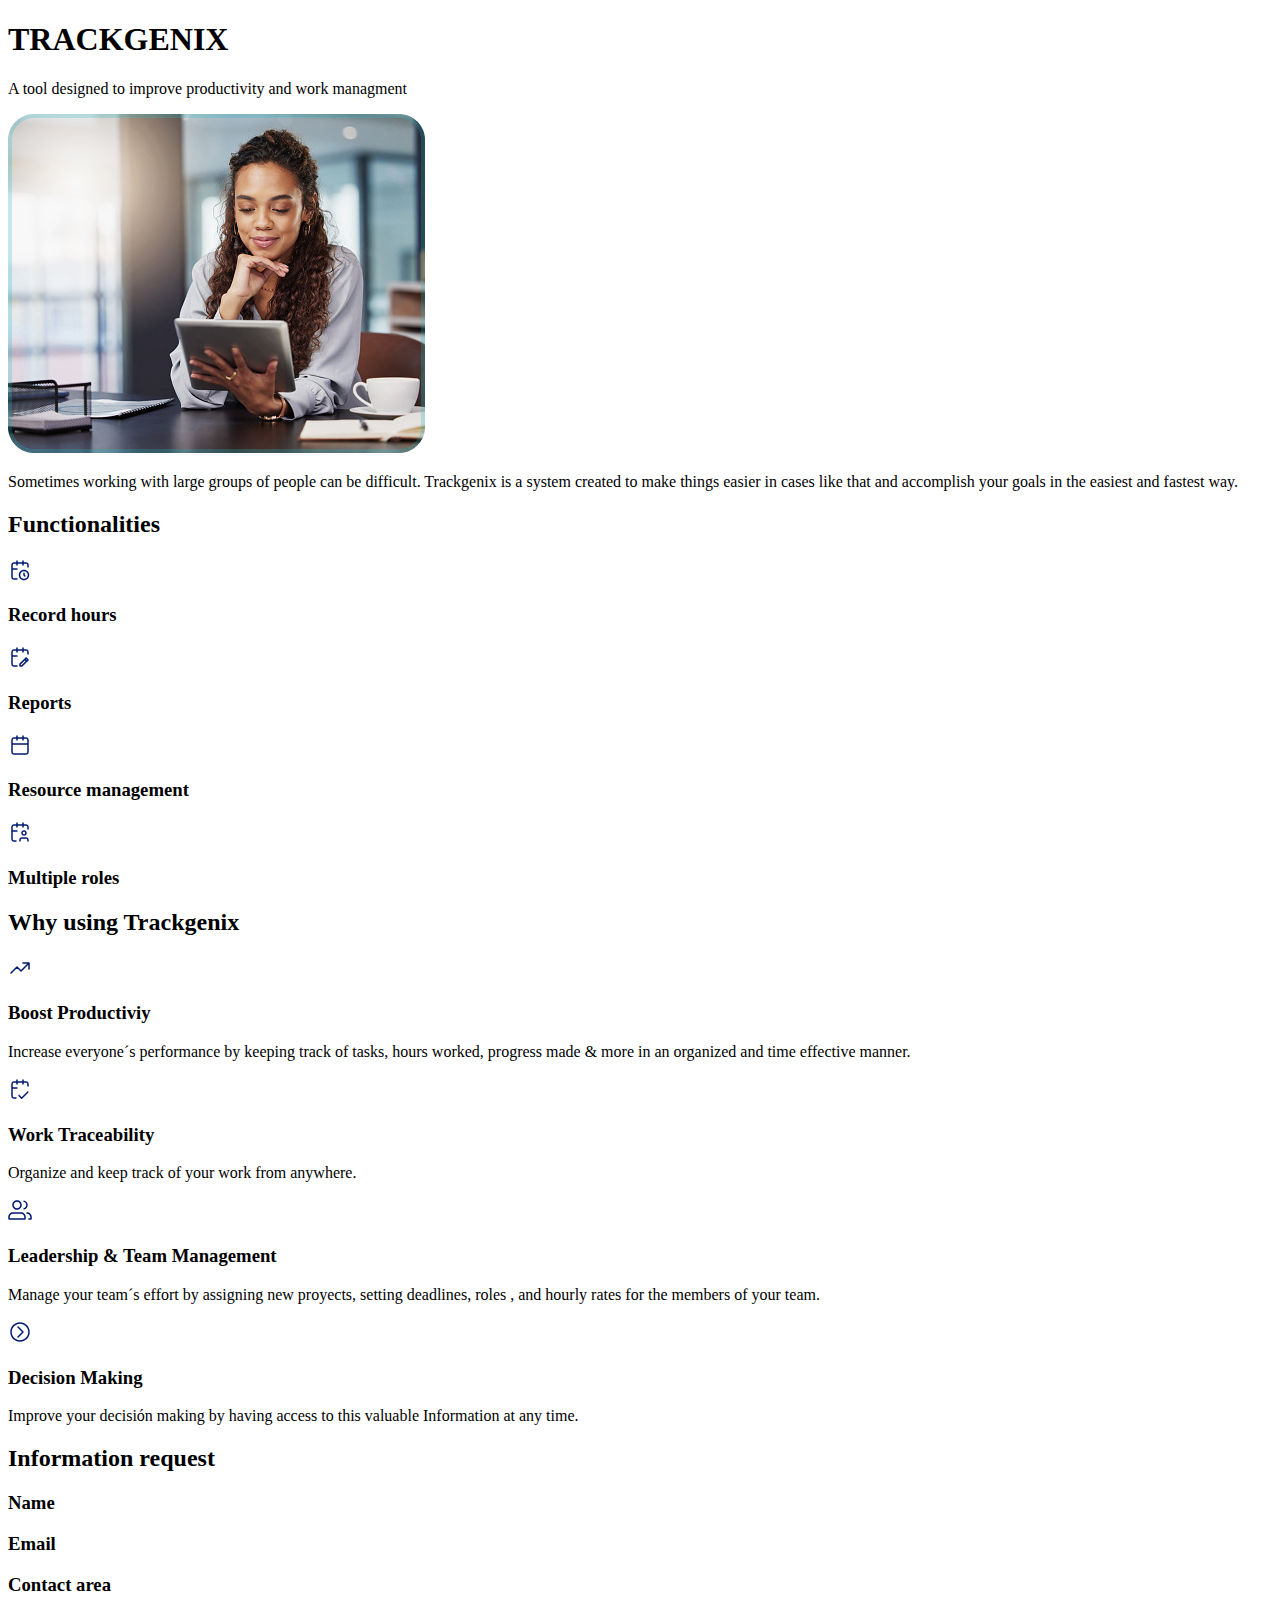
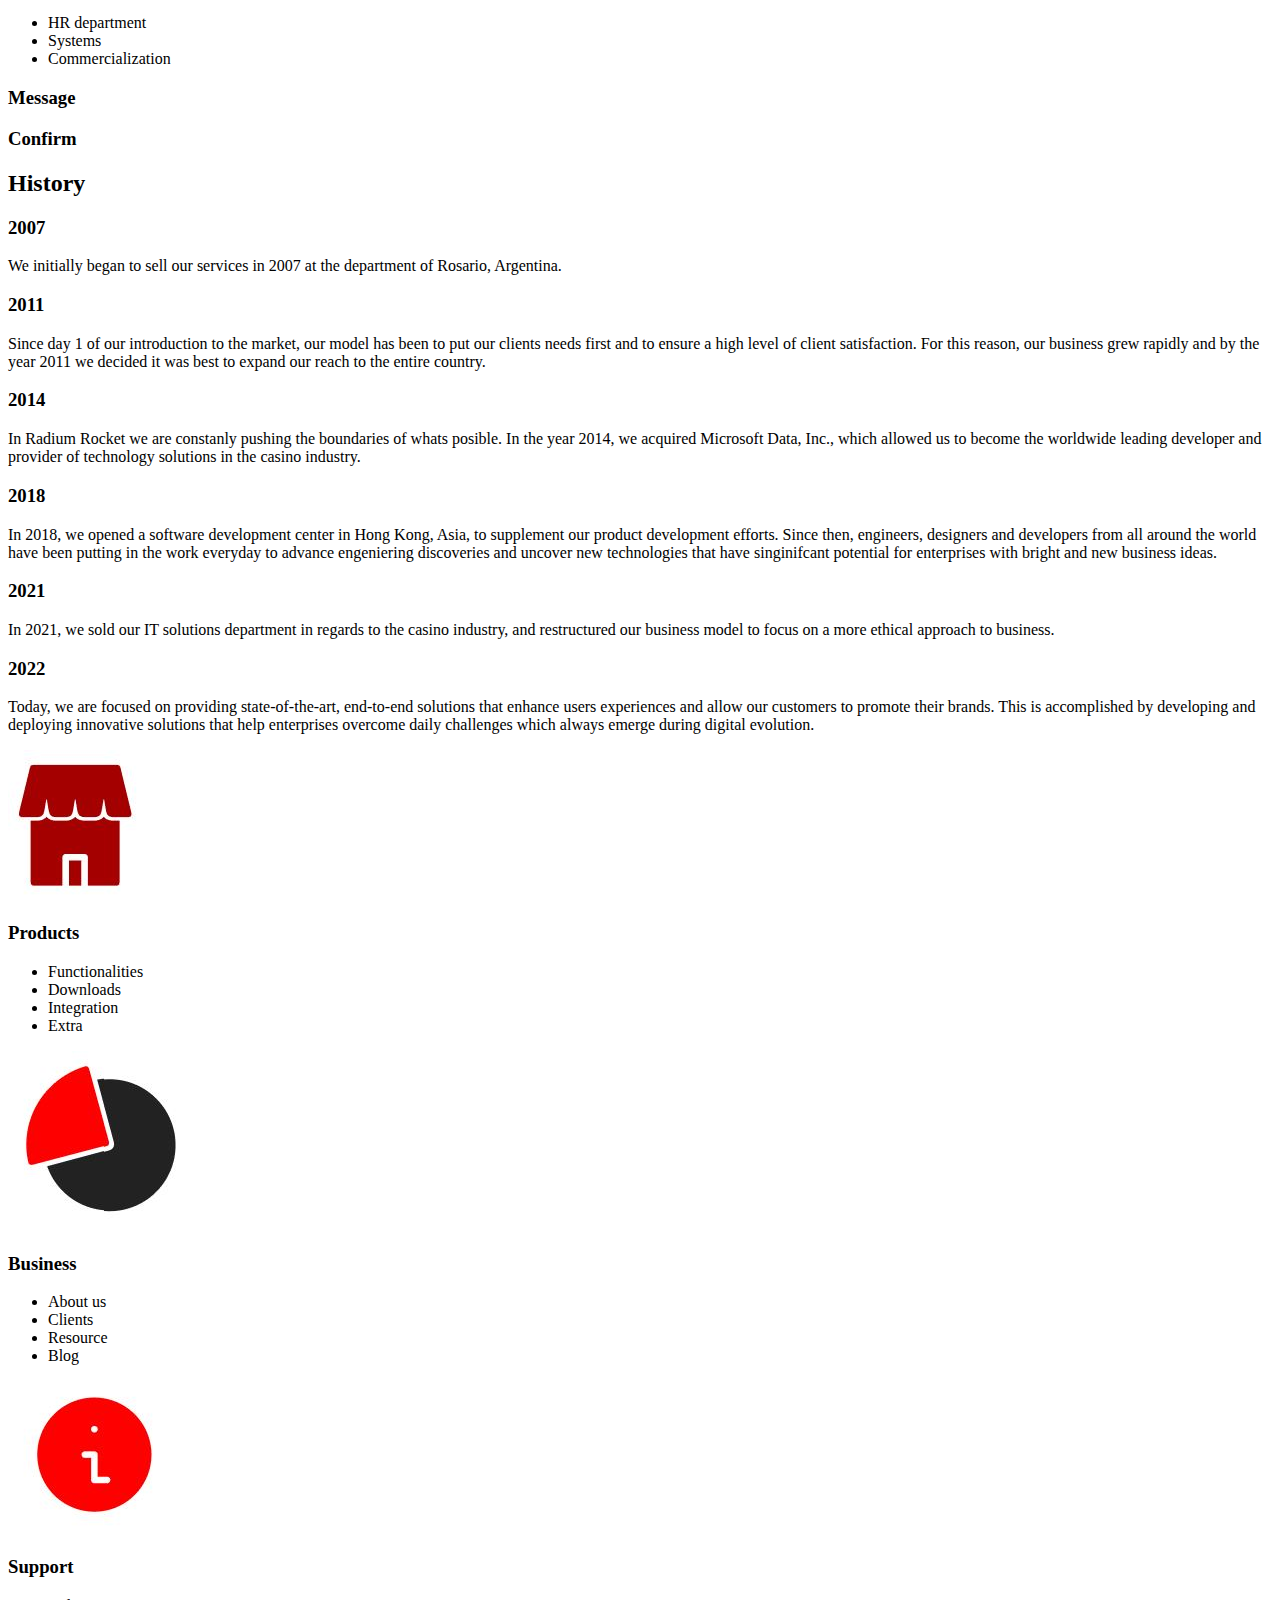
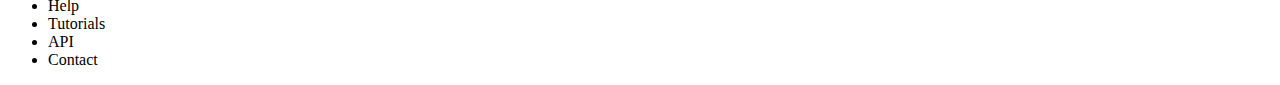
<file: index.html>
<!DOCTYPE html>
<html lang="en">
    <head>
        <meta charset="UTF-8">
        <meta http-equiv="X-UA-Compatible" content="IE=edge">
        <meta name="viewport" content="width=device-width, initial-scale=1.0">
        <meta name="description" content="Trackgenix Landing Page">
        <title>
            Trackgenix landing
        </title>
    </head>
    <body>
        <h1>
            TRACKGENIX
        </h1>
        <p>
            A tool designed to improve productivity and work managment
        </p>
        <img src="picture.jpg" alt="picture-html">
        <p>
            Sometimes working with large groups of people can be difficult.
            Trackgenix is a system created to make things easier in cases like
            that and accomplish your goals in the easiest and fastest way.
        </p>
        <h2>
            Functionalities
        </h2>
        <img src="calendar-clock.svg" alt="calendar-clock-html">
        <h3>
            Record hours
        </h3>
        <img src="calendar-edit.svg" alt="calendar-edit-html">
        <h3>
            Reports
        </h3>
        <img src="calendar.svg" alt="calendar-html">
        <h3>
            Resource management
        </h3>
        <img src="calendar-user.svg" alt="calendar-user-html">
        <h3>
            Multiple roles
        </h3>
        <h2>
            Why using Trackgenix
        </h2>
        <img src="trending-up.svg" alt="trending-up-html">
        <h3>
            Boost Productiviy
        </h3>
            <p>
                Increase everyone´s performance by keeping track of tasks, hours worked, progress made & more in an 
                organized and time effective manner.
            </p>
        <img src="calendar-check.svg" alt="calendar-check-html">
        <h3>
            Work Traceability
        </h3>
            <p>
                Organize and keep track of your work from anywhere. 
            </p>
        <img src="users.svg" alt="users-html">
        <h3>
            Leadership & Team Management
        </h3>
            <p>
                Manage your team´s effort by assigning new proyects,
                setting deadlines, roles , and hourly rates for the members
                of your team.
            </p>
        <img src="chevron-circle-right.svg" alt="chevron-circle-right-html">
        <h3>
            Decision Making
        </h3>
            <p>
                Improve your decisión making by having access to this valuable
                Information at any time.
            </p>
        <h2>
            Information request
        </h2>
        <h3>
            Name
        </h3>
        <h3>
            Email
        </h3>
        <h3>
            Contact area
        </h3>
            <ul>
                <li>
                    HR department
                </li>
                <li>
                    Systems
                </li>
                <li>
                    Commercialization
                </li>              
            </ul>
        <h3>
            Message
        </h3>
        <h3>
            Confirm
        </h3>
        <h2>
            History
        </h2>
        <h3>
            2007
        </h3>
        <p>
            We initially began to sell our services in 2007 at the department of Rosario, Argentina.
        </p>
        <h3>
            2011
        </h3>
        <p>
            Since day 1 of our introduction to the market, our model has been
            to put our clients needs first and to ensure a high level 
            of client satisfaction. For this reason, our business grew rapidly 
            and by the year 2011 we decided it was best to expand our reach to the entire country.
        </p>
        <h3>
            2014
        </h3>
        <p>
            In Radium Rocket we are constanly pushing the boundaries of whats posible.
            In the year 2014, we acquired Microsoft Data, Inc., which allowed us to 
            become the worldwide leading developer and provider of technology 
            solutions in the casino industry.
        </p>
        <h3>
            2018
        </h3>
        <p>
            In 2018, we opened a software development center in Hong Kong, Asia, 
            to supplement our product development efforts. Since then, engineers, 
            designers and developers from all around the world have been putting 
            in the work everyday to advance engeniering discoveries and uncover new technologies 
            that have singinifcant potential for enterprises with bright and new business ideas.
        </p>
        <h3>
            2021
        </h3>
        <p>
            In 2021, we sold our IT solutions department in regards to the casino industry,
             and restructured our business model to focus  on a more ethical approach to business.
        </p>
        <h3>
            2022
        </h3>
        <p>
            Today, we are focused on providing state-of-the-art, end-to-end solutions 
            that enhance users experiences and allow our customers to promote their brands. 
            This is accomplished by developing and deploying innovative solutions that help 
            enterprises overcome daily challenges which always emerge during digital evolution.
        </p>
        <img src="shop.jpg" alt="shop-html">
        <h3>
            Products
        </h3>
        <ul>
            <li>
                Functionalities
            </li>
            <li>
                Downloads
            </li>
            <li>
                Integration
            </li>
            <li>
                Extra
            </li>
        </ul>
        <img src="circle-graph.jpg" alt="circle-graph-html">
        <h3>
            Business
        </h3>
        <ul>
            <li>
                About us
            </li>
            <li>
                Clients
            </li>
            <li>
                Resource
            </li>
            <li>
                Blog
            </li>
        </ul>
        <img src="info.jpg" alt="info-html">
        <h3>
            Support
        </h3>
        <ul>
            <li>
                Help
            </li>
            <li>
                Tutorials
            </li>
            <li>
                API
            </li>
            <li>
                Contact
            </li>
        </ul>
    </body>
</html>
</file>
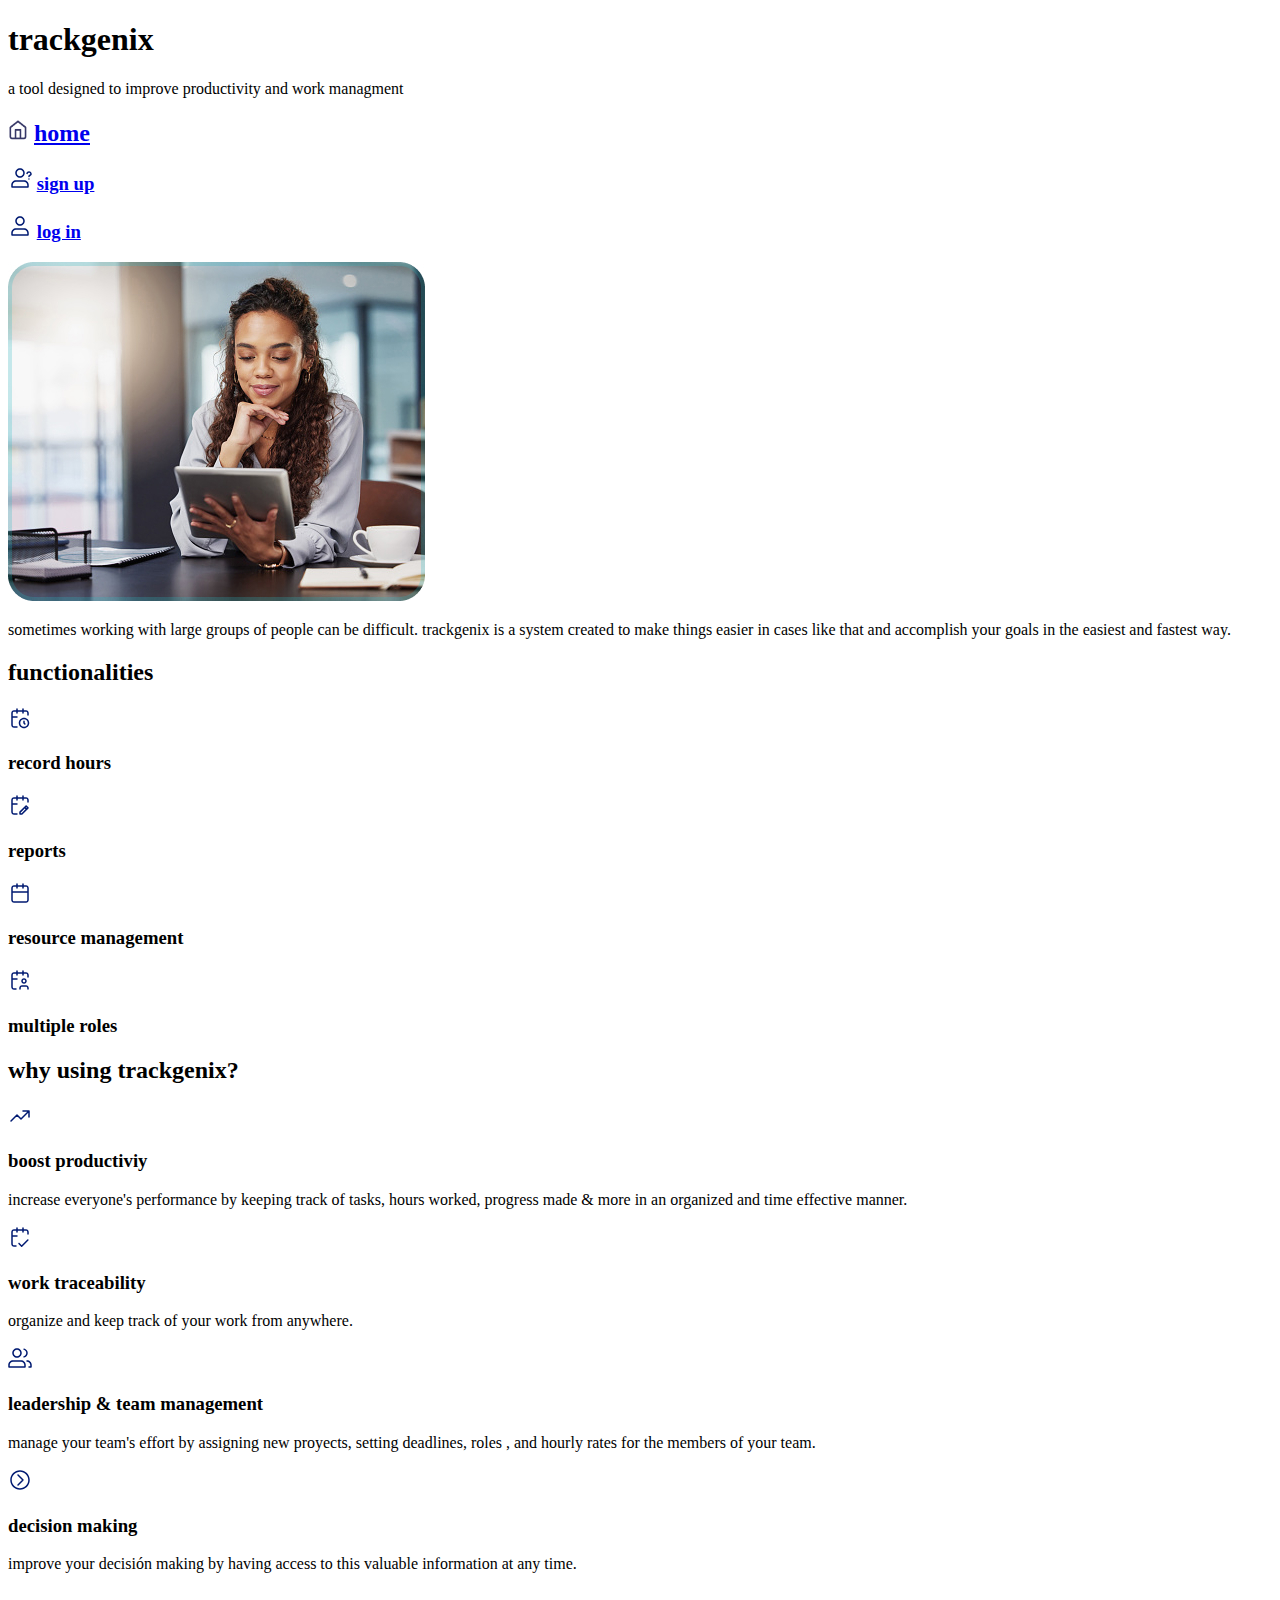
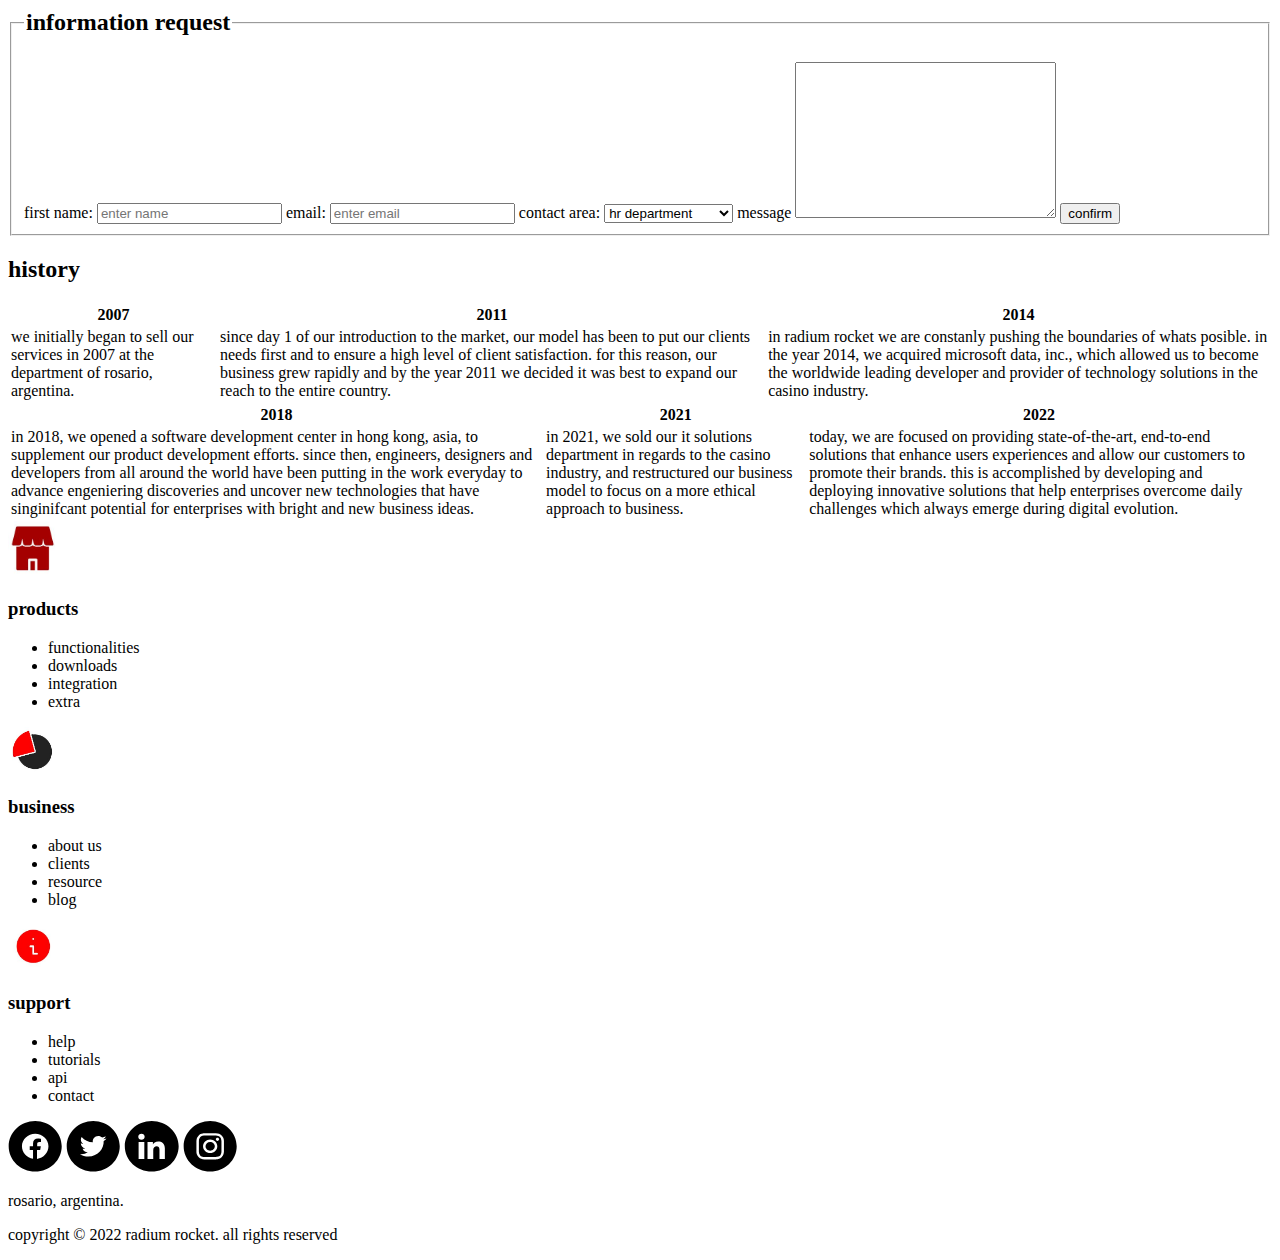
<file: Semana-01/index.html>
<!DOCTYPE html>
<html lang="en">
    <head>
        <meta charset="UTF-8">
        <meta http-equiv="X-UA-Compatible" content="IE=edge">
        <meta name="viewport" content="width=device-width, initial-scale=1.0">
        <meta name="description" content="trackgenix landing page">
        <title>
            trackgenix landing
        </title>
    </head>
    <body>
        <header>
            <h1>
                trackgenix
            </h1>
            <p>
                a tool designed to improve productivity and work managment
            </p>
        </header>
        <aside>
            <h2>
                <img src="images/home.png" alt="home-logo" width="20">
                <a href="file:///D:/BASP/BaSP-A2022-Etapa-1/Semana-01/index.html">
                    home
                </a>
            </h2>
            <h3>
                <img src="images/user-question.svg" alt="user-question-logo">
                <a href="file:///D:/BASP/BaSP-A2022-Etapa-1/Semana-01/sign up.html">
                    sign up
                </a>
            </h3>
            <h3>
                <img src="images/user-1.svg" alt="user-logo">
                <a href="file:///D:/BASP/BaSP-A2022-Etapa-1/Semana-01/log in.html">
                    log in
                </a>
            </h3>
        </aside>
        <section>
            <img src="images/picture.jpg" alt="picture-html">
            <p>
                sometimes working with large groups of people can be difficult.
                trackgenix is a system created to make things easier in cases like
                that and accomplish your goals in the easiest and fastest way.
            </p>
            <h2>
                functionalities
            </h2>
            <img src="images/calendar-clock.svg" alt="calendar-clock-html">
            <h3>
                record hours
            </h3>
            <img src="images/calendar-edit.svg" alt="calendar-edit-html">
            <h3>
                reports
            </h3>
            <img src="images/calendar.svg" alt="calendar-html">
            <h3>
                resource management
            </h3>
            <img src="images/calendar-user.svg" alt="calendar-user-html">
            <h3>
                multiple roles
            </h3>
        </section>
        <section>
            <h2>
                why using trackgenix?
            </h2>
            <img src="images/trending-up.svg" alt="trending-up-html">
            <h3>
                boost productiviy
            </h3>
                <p>
                    increase everyone's performance by keeping track of tasks, hours worked, 
                    progress made & more in an 
                    organized and time effective manner.
                </p>
            <img src="images/calendar-check.svg" alt="calendar-check-html">
            <h3>
                work traceability
            </h3>
                <p>
                    organize and keep track of your work from anywhere. 
                </p>
            <img src="images/users.svg" alt="users-html">
            <h3>
                leadership & team management
            </h3>
                <p>
                    manage your team's effort by assigning new proyects,
                    setting deadlines, roles , and hourly rates for the members
                    of your team.
                </p>
            <img src="images/chevron-circle-right.svg" alt="chevron-circle-right-html">
            <h3>
                decision making
            </h3>
                <p>
                    improve your decisión making by having access to this valuable
                    information at any time.
                </p>
        </section>
        <section>
            <!-- form: atributes copied from https://www.youtube.com/watch?v=UB1O30fR-EE-->
            <form action="database request.php" method="post">
                <fieldset>
                    <legend>
                        <h2>
                            information request
                        </h2>
                    </legend>
                    <label for="fname">
                        first name:
                    </label>
                    <!-- name atribute copied from https://www.youtube.com/watch?v=UB1O30fR-EE-->
                    <input type="text" name="firstname" placeholder="enter name" id="fname">
                    <label for="email">
                        email:
                    </label>
                    <input type="text" name="email" placeholder="enter email" id="email">
                    <label for="contact">
                        contact area:
                    </label>
                    <!--i used select instead of radio, as seen on 
                    https://www.youtube.com/watch?v=UB1O30fR-EE -->
                    <select name="contact area" id="contact">
                        <option value="hr department">
                            hr department
                        </option>
                        <option value="systems">
                            systems
                        </option>
                        <option value="commercialization">
                            commercialization
                        </option>
                    </select>   
                    <label for="message">
                        message
                    </label>
                    <!--i didn't use placehold because of a bug, it doesn't erase the text while typing-->
                    <textarea name="message" id="message" cols="30" rows="10">
                    </textarea>
                    <input type="submit" name="confirm" value="confirm" id="message">
                </fieldset>
            </form>
        </section>
        <article>
            <h2>
                history
            </h2>
            <table>
                <thead>
                    <tr>
                        <th>
                            2007
                        </th>
                        <th>
                            2011
                        </th>
                        <th>
                            2014
                        </th>
                    </tr>
                </thead>
                <tbody>
                    <tr>
                        <td>
                            we initially began to sell our services in 2007 at the department of rosario, argentina.
                        </td>
                        <td>
                            since day 1 of our introduction to the market, our model has been
                            to put our clients needs first and to ensure a high level 
                            of client satisfaction. for this reason, our business grew rapidly 
                            and by the year 2011 we decided it was best to expand our reach to the entire country.
                        </td>
                        <td>
                            in radium rocket we are constanly pushing the boundaries of whats posible.
                            in the year 2014, we acquired microsoft data, inc., which allowed us to 
                            become the worldwide leading developer and provider of technology 
                            solutions in the casino industry.
                        </td>
                    </tr>
                </tbody>
            </table>
            <table>
                <thead>
                    <tr>
                        <th>
                            2018
                        </th>
                        <th>
                            2021
                        </th>
                        <th>
                            2022
                        </th>
                    </tr>
                </thead>
                <tbody>
                    <tr>
                        <td>
                            in 2018, we opened a software development center in hong kong, asia, 
                            to supplement our product development efforts. since then, engineers, 
                            designers and developers from all around the world have been putting 
                            in the work everyday to advance engeniering discoveries and uncover new technologies 
                            that have singinifcant potential for enterprises with bright and new business ideas.
                        </td>
                        <td>
                            in 2021, we sold our it solutions department in regards to the casino industry,
                            and restructured our business model to focus  on a more ethical approach to business.
                        </td>
                        <td>
                            today, we are focused on providing state-of-the-art, end-to-end solutions 
                            that enhance users experiences and allow our customers to promote their brands. 
                            this is accomplished by developing and deploying innovative solutions that help 
                            enterprises overcome daily challenges which always emerge during digital evolution.
                        </td>
                    </tr>
                </tbody>
            </table>
        </article>
        <section>
            <!-- i'm not sure if this h3 should be h2
            i used h2 because is less important than the other h2 on the web page-->
            <img src="images/shop.jpg" alt="shop-html"  width="50">
            <h3>
                products
            </h3>
            <ul>
                <li>
                    functionalities
                </li>
                <li>
                    downloads
                </li>
                <li>
                    integration
                </li>
                <li>
                    extra
                </li>
            </ul>
            <img src="images/circle-graph.jpg" alt="circle-graph-html" width="50">
            <h3>
                business
            </h3>
            <ul>
                <li>
                    about us
                </li>
                <li>
                    clients
                </li>
                <li>
                    resource
                </li>
                <li>
                    blog
                </li>
            </ul>
            <img src="images/info.jpg" alt="info-html" width="50">
            <h3>
                support
            </h3>
            <ul>
                <li>
                    help
                </li>
                <li>
                    tutorials
                </li>
                <li>
                    api
                </li>
                <li>
                    contact
                </li>
            </ul>
        </section>
        <footer>
            <img src="images/facebook.svg" alt="facebook-logo">
            <img src="images/twitter.svg" alt="twitter-logo">
            <img src="images/linkedin.svg" alt="linkedin-logo">
            <img src="images/instagram.svg" alt="instagram-logo">
            <p>
                rosario, argentina.
            </p>
            <p>
                copyright &copy; 2022 radium rocket. all rights reserved
            </p>
        </footer>
    </body>
</html>
</file>
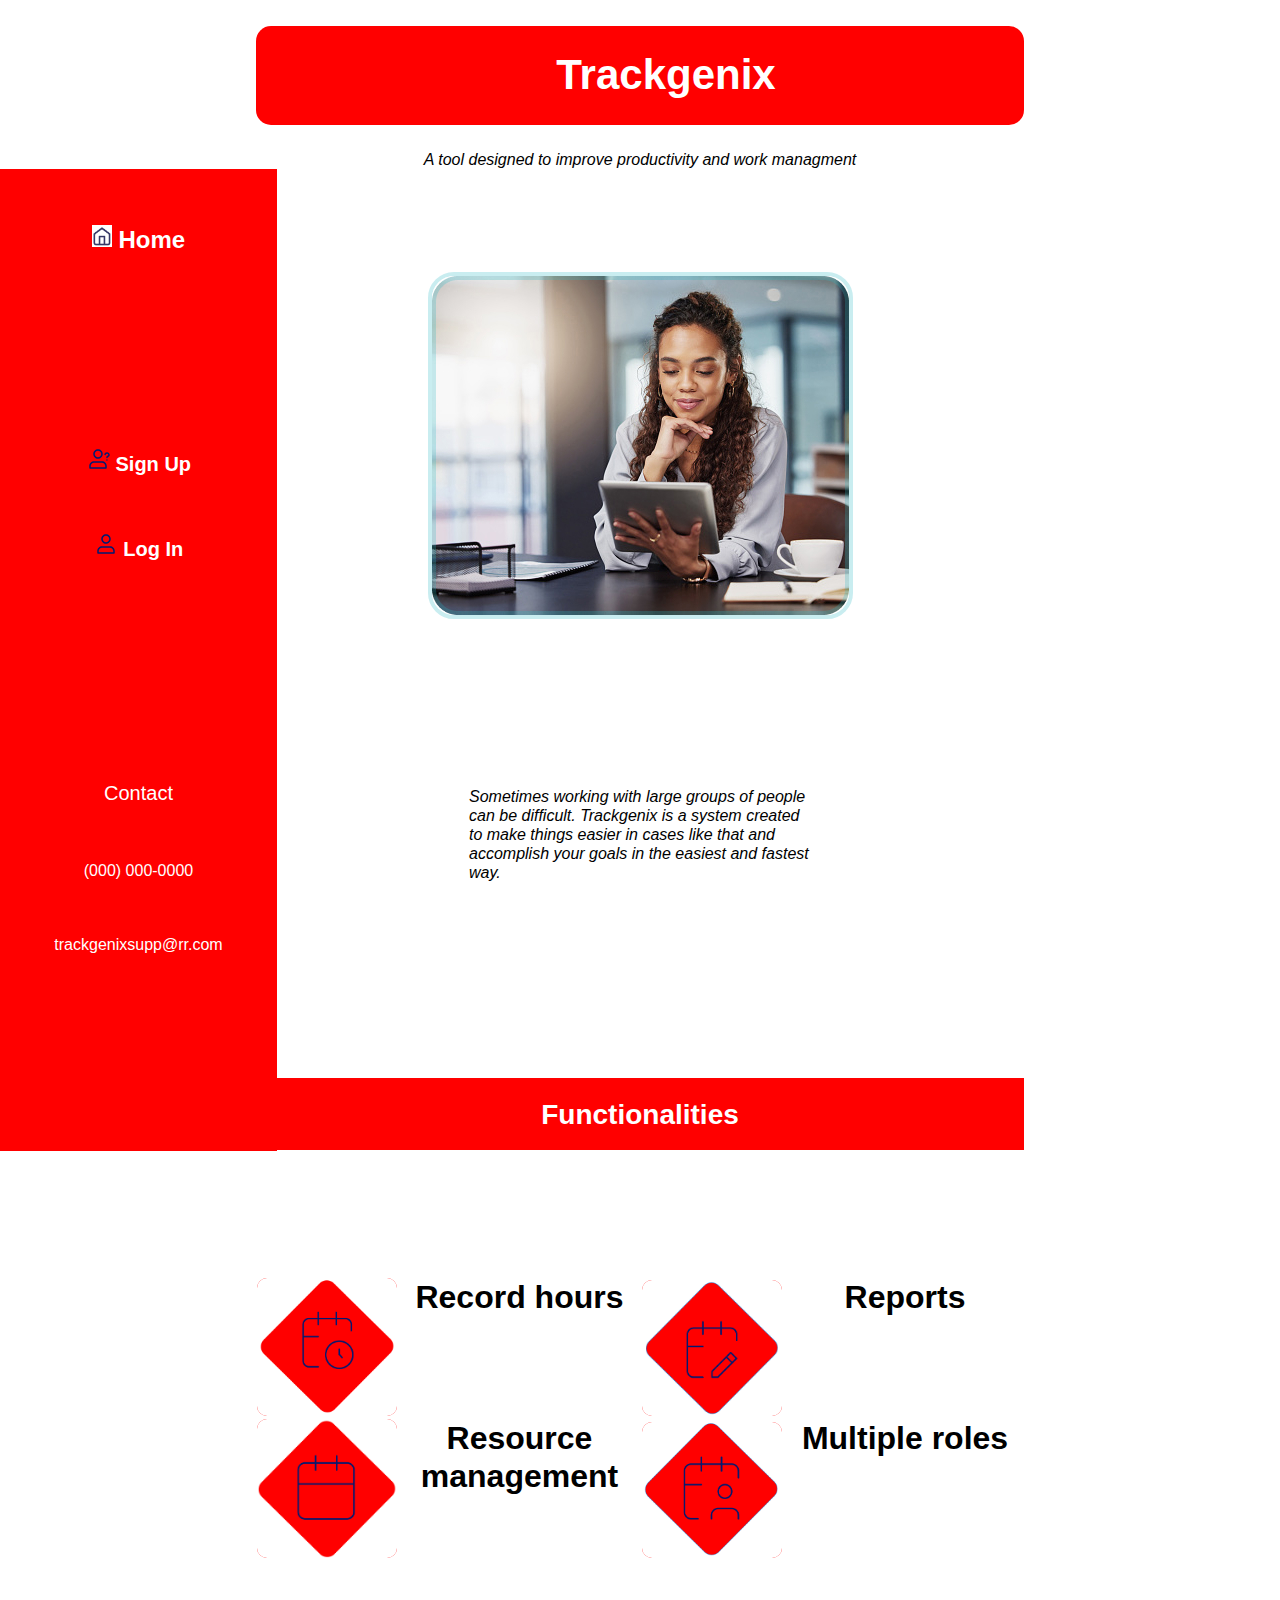
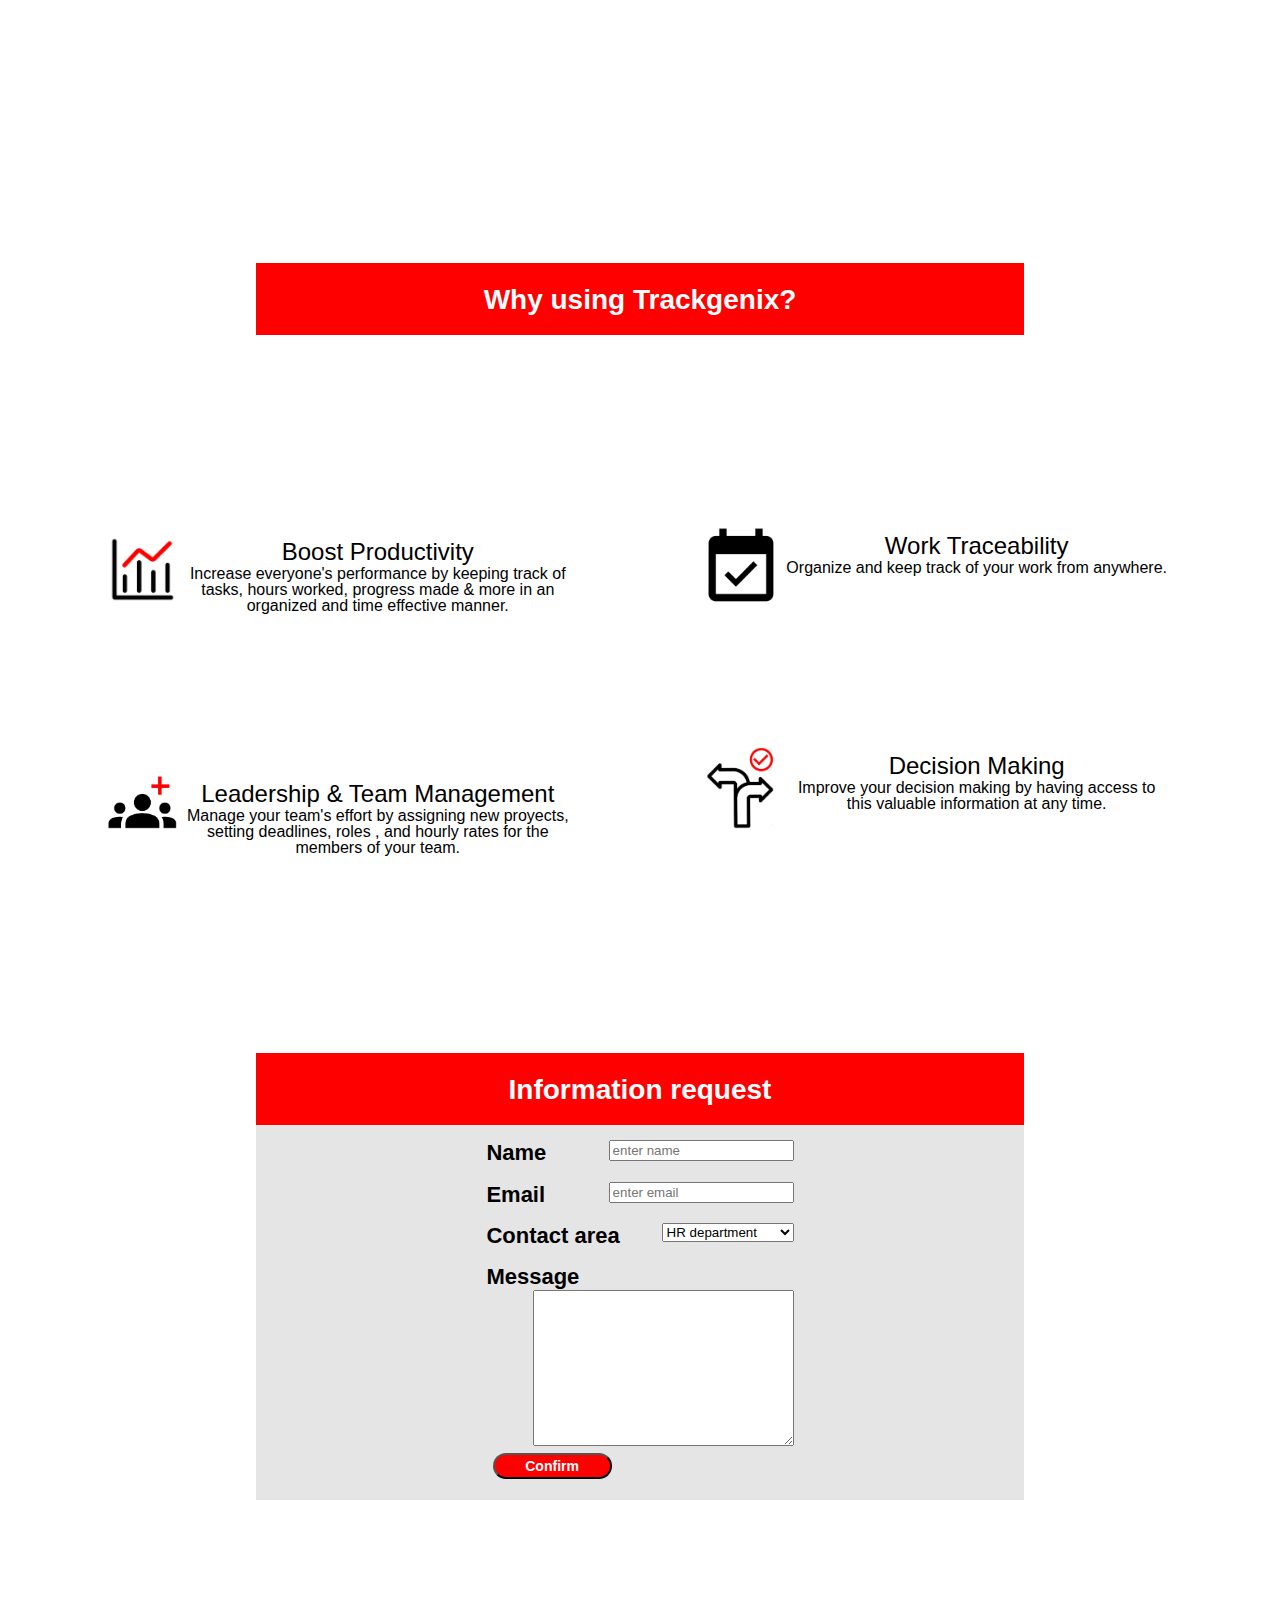
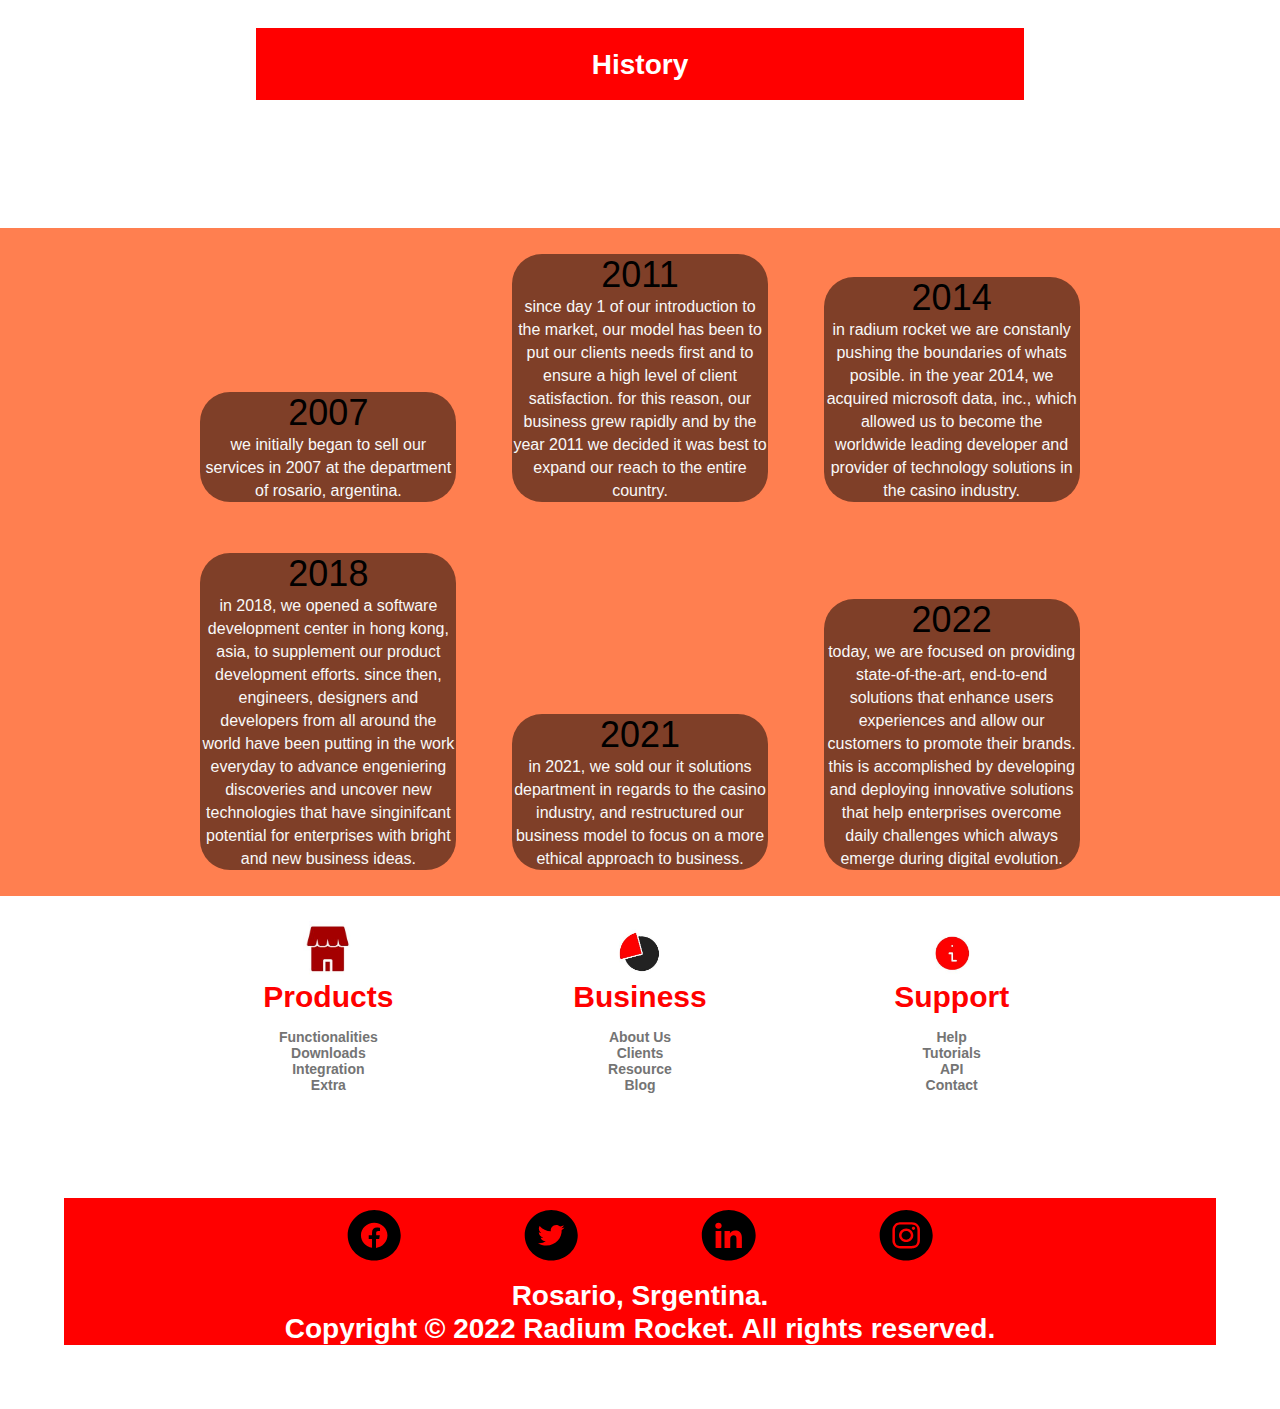
<file: Week-03/index.html>
<!DOCTYPE html>
<html lang="en">
    <head>
        <meta charset="UTF-8">
        <meta http-equiv="X-UA-Compatible" content="IE=edge">
        <meta name="viewport" content="width=device-width, initial-scale=1.0">
        <meta name="description" content="trackgenix landing page">
        <link rel="stylesheet" href="css/reset.css">
        <style>
            @import url('https://fonts.googleapis.com/css2?family=Roboto+Flex:opsz@8..144&display=swap');
        </style>
        <link rel="stylesheet" type="text/css" href="css/style.css">
        <title>
            trackgenix landing
        </title>
    </head>
    <body>
        <header>
            <h1>
                trackgenix
            </h1>
            <p class="subtitle">
                A tool designed to improve productivity and work managment
            </p>   
        </header>
        <aside class="sidebar">
            <h2 class="sidebar-home">
                <img src="assets/home.png" alt="home-logo" width="20">
                    home
            </h2>
            <h3 class="sidebar-h3">
                <img src="assets/user-question.svg" alt="user-question-logo">
                    sign up

            </h3>
            <h3 class="sidebar-h3">
                <img src="assets/user-1.svg" alt="user-logo">
                    log in
            </h3>
            <section>
                <h4 class="sidebar-h4">
                    Contact
                </h4>
                <h4 class="sidebar-contacts">
                    (000) 000-0000
                </h4>
                <h4 class="sidebar-contacts">
                    trackgenixsupp@rr.com
                </h4>
            </section>
        </aside>
        <section class="page1">
            <img src="assets/picture.jpg" alt="picture-html" id="portrait">
            <p id="portrait-text">
                Sometimes working with large groups of people can be difficult.
                Trackgenix is a system created to make things easier in cases like
                that and accomplish your goals in the easiest and fastest way.
            </p>
        </section>
        <section id="page2">
            <h2 class="page-header">
                Functionalities
            </h2>
            <section class="page2-list">
                <article class="page2-row">
                    <img src="assets/calendar-clock.png" alt="calendar-clock-html" class="func-logos">
                    <h3 class="page2-text">
                        Record hours
                    </h3>
                    <img src="assets/calendar-edit.png" alt="calendar-edit-html" class="func-logos">
                    <h3 class="page2-text">
                        Reports
                    </h3>
                </article>
                <article class="page2-row">
                    <img src="assets/calendar.png" alt="calendar-html" class="func-logos">
                    <h3 class="page2-text">
                        Resource management
                    </h3 class="page2-text">
                    <img src="assets/calendar-user.png" alt="calendar-user-html" class="func-logos">
                    <h3 class="page2-text">
                        Multiple roles
                    </h3>
                </article>
            </section>
        </section>
        <section id="page3">
            <h2 class="page-header">
                Why using Trackgenix?
            </h2>
            <section class="page3-list">
                <section class="page3-row">
                    <section class="page3-item">
                        <img src="assets/trending-up.png" alt="trending-up-html" class="page3-logo">
                        <section class="page3-blocktext">
                            <h3 class="page3-title">
                                boost productivity
                            </h3>
                            <p class="page3-text">
                                Increase everyone's performance by keeping track of tasks, hours worked, 
                                progress made & more in an 
                                organized and time effective manner.
                            </p>
                        </section>
                    </section>
                    <section class="page3-item">
                        <img src="assets/calendar-check.png" alt="calendar-check-html" class="page3-logo">
                        <section class="page3-blocktext">
                            <h3 class="page3-title">
                                work traceability
                            </h3>
                            <p class="page3-text">
                                Organize and keep track of your work from anywhere. 
                            </p>
                        </section>
                    </section>
                </section>
                <section class="page3-row">
                    <section class="page3-item">
                        <img src="assets/users.png" alt="users-html" class="page3-logo">
                        <section class="page3-blocktext">
                            <h3 class="page3-title">
                                leadership & team management
                            </h3>
                            <p class="page3-text">
                                Manage your team's effort by assigning new proyects,
                                setting deadlines, roles , and hourly rates for the members
                                of your team.
                            </p>
                        </section>
                    </section>
                    <section class="page3-item">
                        <img src="assets/arrows.png" alt="arrows-html" class="page3-logo">
                        <section class="page3-blocktext">
                            <h3 class="page3-title">
                                decision making
                            </h3>
                            <p class="page3-text">
                                Improve your decision making by having access to this valuable
                                information at any time.
                            </p>
                        </section>
                    </section>
                </section>       
            </section>           
        </section>
        <section id="page4">
                <h2 class="page4-header">
                    Information request
                </h2>
            <form action="database request.php" method="post" class="page4-block">
                <fieldset>
                    <section class="form-row">
                        <label for="fname" class="form-label">
                            Name
                        </label>
                        <input type="text" name="firstname" placeholder="enter name" id="fname" class="form-input">
                    </section>
                    <section class="form-row">
                        <label for="email" class="form-label">
                            Email
                        </label>
                        <input type="text" name="email" placeholder="enter email" id="email" class="form-input">
                    </section>
                    <section class="form-row">
                        <label for="contact" class="form-label">
                            Contact area
                        </label>
                        <select name="contact area" id="contact" class="form-input">
                            <option value="hr department">
                                HR department
                            </option>
                            <option value="systems">
                                Systems
                            </option>
                            <option value="commercialization">
                                Commercialization
                            </option>
                        </select>  
                    </section> 
                    <section class="form-row">
                        <label for="message" class="form-label">
                            Message
                        </label>
                        <textarea name="message" id="message" cols="30" rows="10" class="form-input">
                        </textarea>
                    </section>
                    <section class="form-row">
                        <input type="submit" name="confirm" value="Confirm" id="submit-button">
                    </section>
                </fieldset>
            </form>
        </section>
        <section id="page5">
            <h2 class="page-header">
                History
            </h2>
            <section id="page5-content">
                <section class="history-row">
                    <section class="history-block">
                        <h3 class="history-h">
                            2007
                        </h3>
                        <p class="history-p">
                            we initially began to sell our services in 2007 at the department of rosario, argentina.
                        </p>
                    </section>
                    <section class="history-block">
                        <h3 class="history-h">
                            2011
                        </h3>  
                        <p class="history-p">
                            since day 1 of our introduction to the market, our model has been
                            to put our clients needs first and to ensure a high level 
                            of client satisfaction. for this reason, our business grew rapidly 
                            and by the year 2011 we decided it was best to expand our reach to the entire country.
                        </p>
                    </section>
                    <section class="history-block">
                        <h3 class="history-h">
                            2014
                        </h3>
                        <p class="history-p">
                            in radium rocket we are constanly pushing the boundaries of whats posible.
                            in the year 2014, we acquired microsoft data, inc., which allowed us to 
                            become the worldwide leading developer and provider of technology 
                            solutions in the casino industry.
                        </p>
                    </section>
                </section>
                <section class="history-row">
                    <section class="history-block">
                        <h3 class="history-h">
                            2018
                        </h3>
                        <p class="history-p">
                            in 2018, we opened a software development center in hong kong, asia, 
                            to supplement our product development efforts. since then, engineers, 
                            designers and developers from all around the world have been putting 
                            in the work everyday to advance engeniering discoveries and uncover new technologies 
                            that have singinifcant potential for enterprises with bright and new business ideas.
                        </p>
                    </section>
                    <section class="history-block">
                        <h3 class="history-h">
                            2021
                        </h3>
                        <p class="history-p">
                            in 2021, we sold our it solutions department in regards to the casino industry,
                            and restructured our business model to focus  on a more ethical approach to business.
                        </p>
                    </section>
                    <section class="history-block">
                        <h3 class="history-h">
                            2022
                        </h3>
                        <p class="history-p">
                            today, we are focused on providing state-of-the-art, end-to-end solutions 
                            that enhance users experiences and allow our customers to promote their brands. 
                            this is accomplished by developing and deploying innovative solutions that help 
                            enterprises overcome daily challenges which always emerge during digital evolution.
                        </p>
                    </section>
                </section>
            </section>
        </section>
        <section id="page6">
            <section class="product-block">
                <img src="assets/shop.jpg" alt="shop-html"  width="50">
                <h3 class="page6-h">
                    products
                </h3>
                <ul class="page6-text">
                    <li>
                        functionalities
                    </li>
                    <li>
                        downloads
                    </li>
                    <li>
                        integration
                    </li>
                    <li>
                        extra
                    </li>
                </ul>
            </section>
            <section class="product-block">
                <img src="assets/circle-graph.jpg" alt="circle-graph-html" width="50">
                <h3 class="page6-h">
                    business
                </h3>
                <ul class="page6-text">
                    <li>
                        about us
                    </li>
                    <li>
                        clients
                    </li>
                    <li>
                        resource
                    </li>
                    <li>
                        blog
                    </li>
                </ul>
            </section>
            <section class="product-block">
                <img src="assets/info.jpg" alt="info-html" width="50">
                <h3 class="page6-h">
                    support
                </h3>
                <ul class="page6-text">
                    <li>
                        help
                    </li>
                    <li>
                        tutorials
                    </li>
                    <li>
                        API
                    </li>
                    <li>
                        contact
                    </li>
                </ul>
            </section>
        </section>
        <footer  class="foot">
            <img src="assets/facebook.svg" alt="facebook-logo" class="footer-img">
            <img src="assets/twitter.svg" alt="twitter-logo" class="footer-img">
            <img src="assets/linkedin.svg" alt="linkedin-logo" class="footer-img">
            <img src="assets/instagram.svg" alt="instagram-logo" class="footer-img">
            <p>
                Rosario, Srgentina.
            </p>
            <p>
                Copyright &copy; 2022 Radium Rocket. All rights reserved.
            </p>
        </footer>
    </body>
</html>
</file>
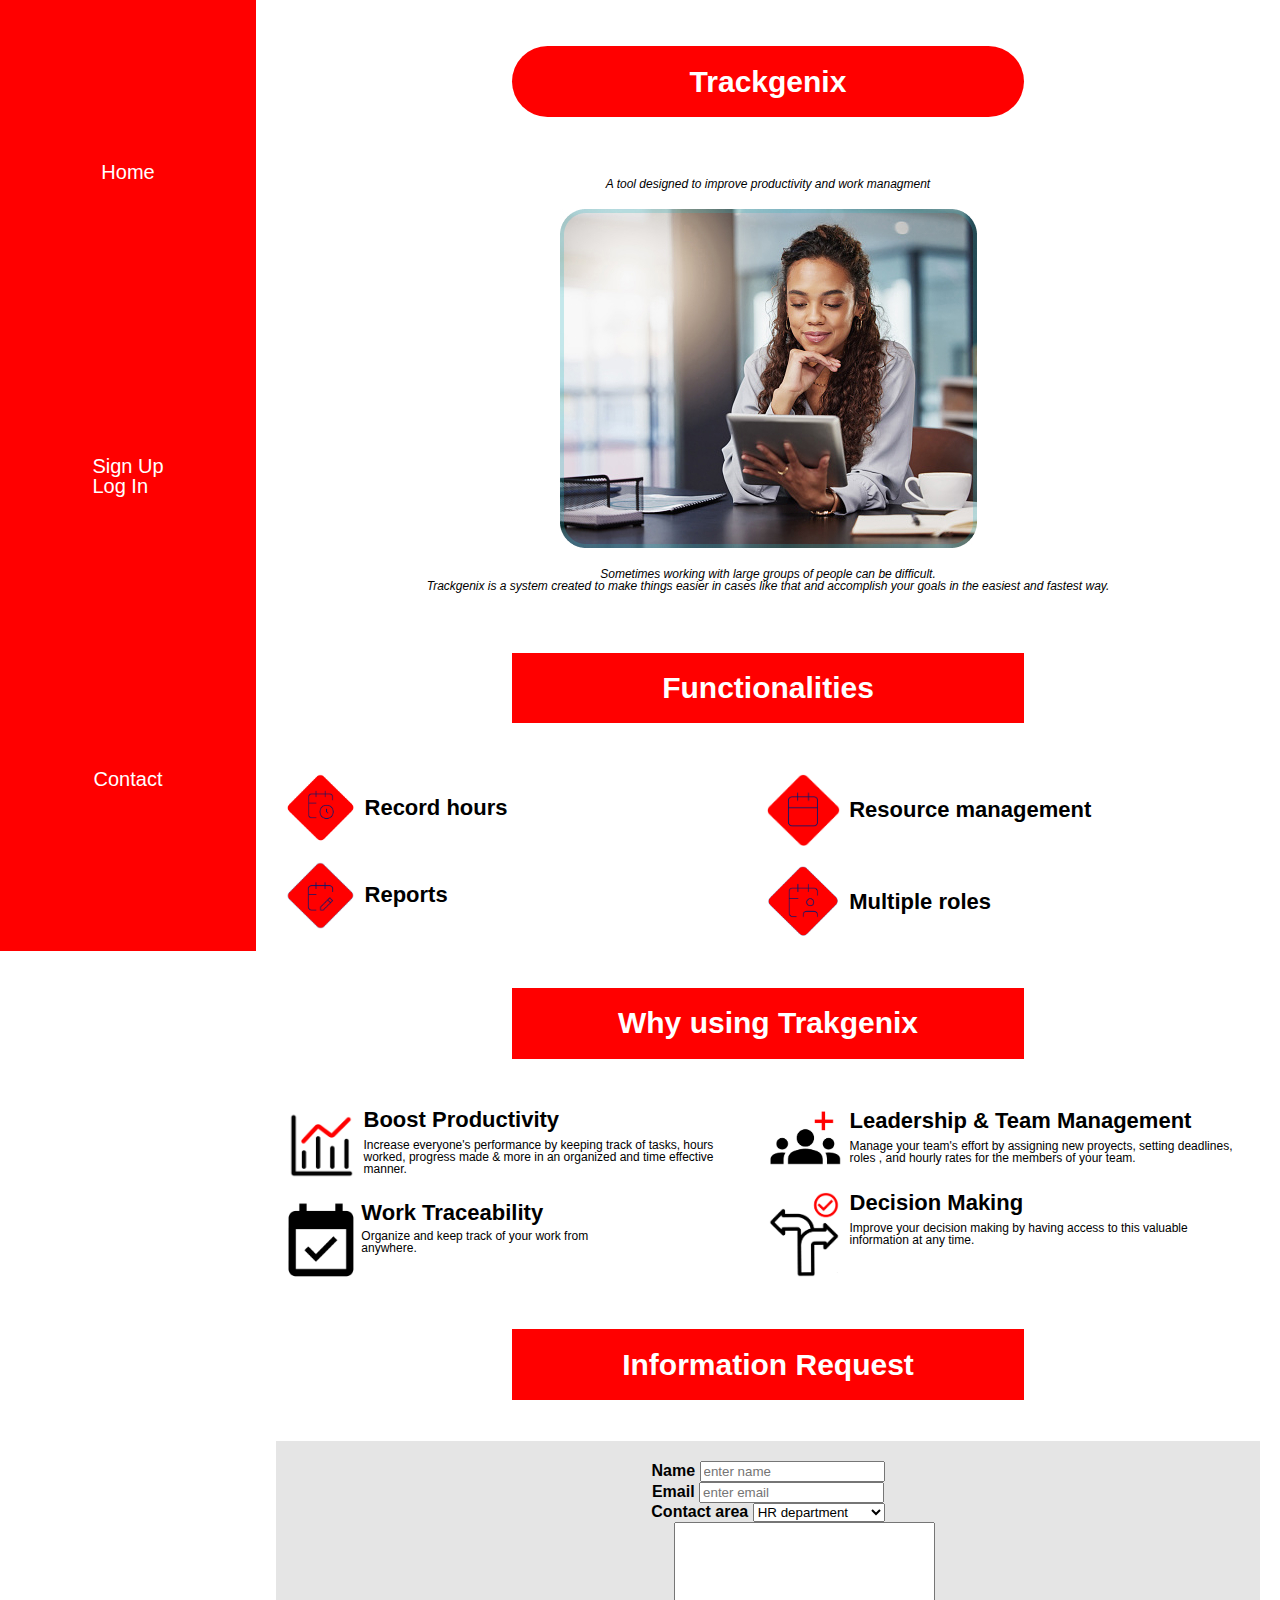
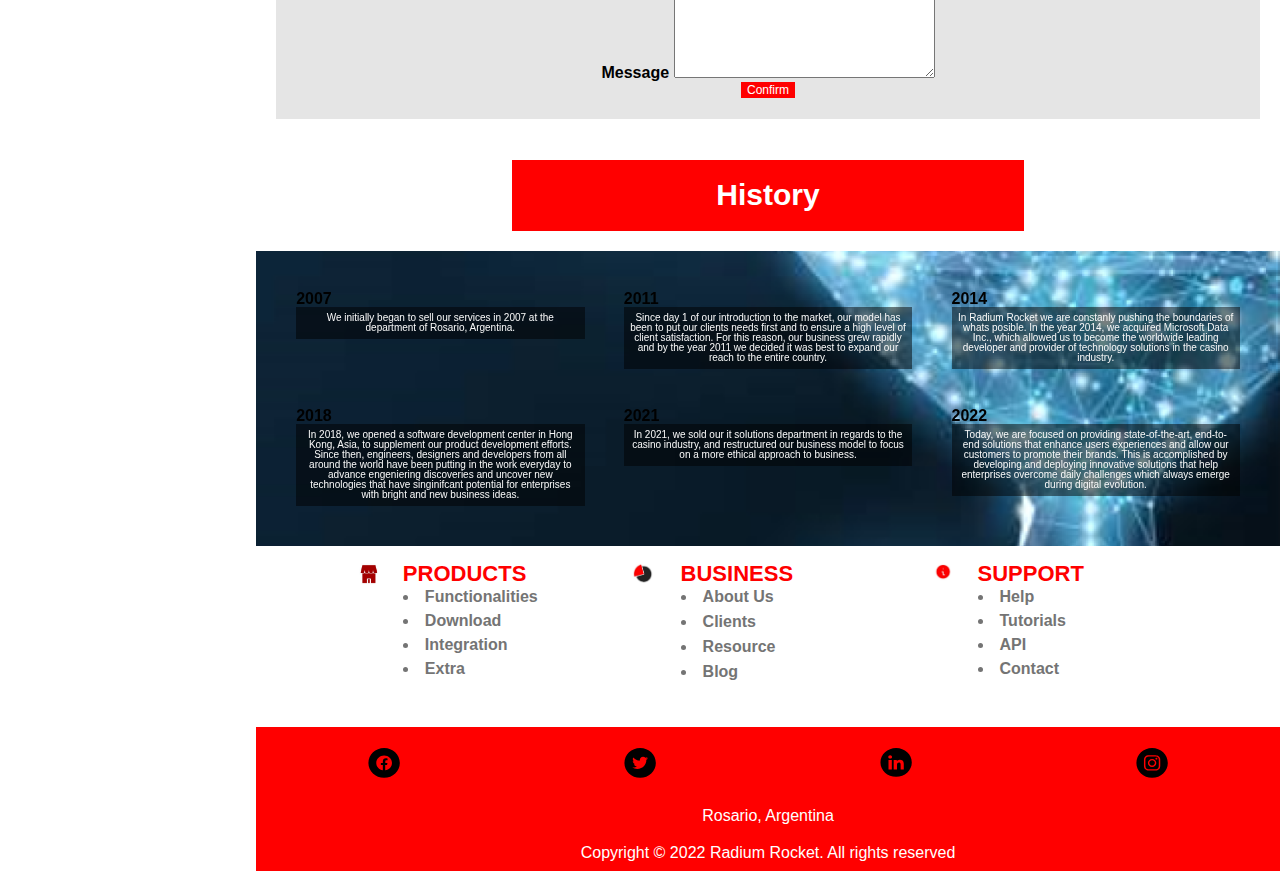
<file: Week-04/index.html>
<!DOCTYPE html>
<html lang="en">
<head>
    <meta charset="UTF-8">
    <meta http-equiv="X-UA-Compatible" content="IE=edge">
    <meta name="viewport" content="width=device-width, initial-scale=1.0">
    <link rel="stylesheet" href="css/reset.css">
    <link rel="stylesheet" type="text/css" href="css/body.css">
    <link rel="stylesheet" type="text/css" href="css/aside.css">
    <link rel="stylesheet" type="text/css" href="css/footer.css">
    <link rel="stylesheet" type="text/css" href="css/main.css">
    <link rel="stylesheet" type="text/css" href="css/media.css">
    <title>Track land</title>
</head>
<body>
    <aside id="aside-mobile-tablet">
        <img src="assets/shape.png" alt="nav-button">
    </aside>
    <aside id="aside-desktop">
        <div>
            <div>
                <h2>Home</h2>
            </div>
        </div>
        <div class="sidebar-midbox">
            <h3>Sign Up</h3>
            <h3>Log In</h3>
        </div>
        <div>
            <h3>Contact</h3>
        </div>
    </aside>
    <main>
        <section class="theme" id="track">
            <h2>
                Trackgenix
            </h2>
            <div class="theme-content">
                <p class="italic">
                    A tool designed to improve productivity and work managment
                </p>
                <img src="assets/picture.jpg" alt="picture-html" class="images">
                <p class="italic">
                    Sometimes working with large groups of people can be difficult. <br>
                Trackgenix is a system created to make things easier in cases like
                that and accomplish your goals in the easiest and fastest way.
                </p>
            </div>
        </section>
        <section class="theme" id="functionalities">
            <h2>
                Functionalities
            </h2>
            <div class="theme-content">
                <div class="row">
                    <div class="theme-content-item">
                        <img src="assets/calendar-clock.png" alt="calendar-clock-html" class="logo">
                        <h3>
                            Record hours
                        </h3>
                    </div>
                    <div class="theme-content-item">
                        <img src="assets/calendar-edit.png" alt="calendar-edit-html" class="logo">
                        <h3>
                            Reports
                        </h3>
                    </div>
                </div>
                <div class="row">
                    <div class="theme-content-item">
                        <img src="assets/calendar.png" alt="calendar-html" class="logo">
                        <h3>
                            Resource management
                        </h3>
                    </div>
                    <div class="theme-content-item">
                        <img src="assets/calendar-user.png" alt="calendar-user-html" class="logo">
                        <h3>
                            Multiple roles
                        </h3>
                    </div>
                </div>
            </div>
        </section>
        <section class="theme" id="why">
            <h2>
                Why using Trakgenix
            </h2>
            <div class="theme-content">
                <div class="row">
                    <div class="theme-content-item">
                        <img src="assets/trending-up.png" alt="trending-up-html" class="logo">
                        <div>
                            <h3>
                                boost Productivity
                            </h3>
                            <p>
                                Increase everyone's performance by keeping track of tasks, hours worked,
                                progress made & more in an
                                organized and time effective manner.
                            </p>
                        </div>
                    </div>
                    <div class="theme-content-item">
                        <img src="assets/calendar-check.png" alt="calendar-check-html" class="logo">
                        <div>
                            <h3>
                                work traceability
                            </h3>
                            <p>
                                Organize and keep track of your work from anywhere.
                            </p>
                        </div>
                    </div>
                </div>
                <div class="row">
                    <div class="theme-content-item">
                        <img src="assets/users.png" alt="users-html" class="logo">
                        <div>
                            <h3>
                                leadership & team management
                            </h3>
                            <p>
                                Manage your team's effort by assigning new proyects,
                                setting deadlines, roles , and hourly rates for the members
                                of your team.
                            </p>
                        </div>
                    </div>
                    <div class="theme-content-item">
                        <img src="assets/arrows.png" alt="arrows-html" class="logo">
                        <div>
                            <h3>
                                decision making
                            </h3>
                            <p>
                                Improve your decision making by having access to this valuable
                                information at any time.
                            </p>
                        </div>
                    </div>
                </div>
            </div>
        </section>
        <section class="theme" id="information-request">
            <h2>
                Information Request
            </h2>
            <div class="theme-content">
                <form action="database-request.php" method="post" class="form-content">
                    <fieldset>
                        <div class="form-row">
                            <label for="fname" class="form-label">
                                Name
                            </label>
                            <input type="text" name="firstname" placeholder="enter name" id="fname" class="form-input">
                        </div>
                        <div class="form-row">
                            <label for="email" class="form-label">
                                Email
                            </label>
                            <input type="text" name="email" placeholder="enter email" id="email" class="form-input">
                        </div>
                        <div class="form-row">
                            <label for="contact-area" class="form-label">
                                Contact area
                            </label>
                            <select name="contact area" id="contact-area" class="form-input">
                                <option value="hr department">
                                    HR department
                                </option>
                                <option value="systems">
                                    Systems
                                </option>
                                <option value="commercialization">
                                    Commercialization
                                </option>
                            </select>
                        </div>
                        <div class="form-row">
                            <label for="message" class="form-label">
                                Message
                            </label>
                            <textarea name="message" id="message" cols="30" rows="10" class="form-input">
                            </textarea>
                        </div>
                        <div class="form-row">
                            <input type="submit" name="confirm" value="Confirm" id="submit-button">
                        </div>
                    </fieldset>
                </form>
            </div>
        </section>
        <section class="theme" id="history">
            <h2>
                History
            </h2>
            <div class="theme-content">
                <div class="history-content">
                    <div class="row">
                        <div class="theme-content-item-box">
                            <h3>
                                2007
                            </h3>
                            <p>
                                We initially began to sell our services in 2007 at the department of Rosario, Argentina.
                            </p>
                        </div>
                        <div class="theme-content-item-box">
                            <h3>
                                2011
                            </h3>
                            <p>
                                Since day 1 of our introduction to the market, our model has been
                                to put our clients needs first and to ensure a high level
                                of client satisfaction. For this reason, our business grew rapidly
                                and by the year 2011 we decided it was best to expand our reach to the entire country.
                            </p>
                        </div>
                        <div class="theme-content-item-box">
                            <h3>
                                2014
                            </h3>
                            <p>
                                In Radium Rocket we are constanly pushing the boundaries of whats posible.
                                In the year 2014, we acquired Microsoft Data Inc., which allowed us to
                                become the worldwide leading developer and provider of technology
                                solutions in the casino industry.
                            </p>
                        </div>
                    </div>
                    <div class="row">
                        <div class="theme-content-item-box">
                            <h3>
                                2018
                            </h3>
                            <p>
                                In 2018, we opened a software development center in Hong Kong, Asia,
                                to supplement our product development efforts. Since then, engineers,
                                designers and developers from all around the world have been putting
                                in the work everyday to advance engeniering discoveries and uncover new technologies
                                that have singinifcant potential for enterprises with bright and new business ideas.
                            </p>
                        </div>
                        <div class="theme-content-item-box">
                            <h3>
                                2021
                            </h3>
                            <p>
                                In 2021, we sold our it solutions department in regards to the casino industry,
                                and restructured our business model to focus  on a more ethical approach to business.
                            </p>
                        </div>
                        <div class="theme-content-item-box">
                            <h3>
                                2022
                            </h3>
                            <p>
                                Today, we are focused on providing state-of-the-art, end-to-end solutions
                                that enhance users experiences and allow our customers to promote their brands.
                                This is accomplished by developing and deploying innovative solutions that help
                                enterprises overcome daily challenges which always emerge during digital evolution.
                            </p>
                        </div>
                    </div>
                </div>
            </div>
        </section>
        <section class="theme" id="contact">
            <div class="theme-content">
                <h3 class="theme-content-item">
                    Contact
                </h3>
                <div class="theme-content-item">
                    <img src="./assets/tel.png" alt="tel-logo" class="logo">
                    <p>
                        (000) 000-0000
                    </p>
                </div>
                <div class="theme-content-item">
                    <img src="./assets/email.png" alt="email-logo" class="logo">
                    <p>
                        trackgenix.supp@rr.com
                    </p>
                </div>
            </div>
        </section>
        <section class="theme" id="services">
            <div class="offer-content">
                <div class="theme-content-item">
                    <div class="theme-content-item-boxlogo">
                        <img src="assets/shop.jpg" alt="shop-html" class="logo">
                    </div>
                    <div class="theme-content-item-boxtext">
                        <h3>
                            products
                        </h3>
                        <ul>
                            <li>
                                functionalities
                            </li>
                            <li>
                                download
                            </li>
                            <li>
                                integration
                            </li>
                            <li>
                                extra
                            </li>
                        </ul>
                    </div>
                </div>
                <div class="theme-content-item">
                    <div class="theme-content-item-boxlogo">
                        <img src="assets/circle-graph.jpg" alt="circle-graph-html" class="logo">
                    </div>
                    <div class="theme-content-item-boxtext">
                        <h3>
                            business
                        </h3>
                        <ul>
                            <li>
                                about us
                            </li>
                            <li>
                                clients
                            </li>
                            <li>
                                resource
                            </li>
                            <li>
                                blog
                            </li>
                        </ul>
                    </div>
                </div>
                <div class="theme-content-item">
                    <div class="theme-content-item-boxlogo">
                        <img src="assets/info.jpg" alt="info-html" class="logo">
                    </div>
                    <div class="theme-content-item-boxtext">
                        <h3>
                            support
                        </h3>
                        <ul>
                            <li>
                                help
                            </li>
                            <li>
                                tutorials
                            </li>
                            <li>
                                API
                            </li>
                            <li>
                                contact
                            </li>
                        </ul>
                    </div>
                </div>
            </div>
        </section>
    </main>
    <footer>
        <div class="theme-content-item">
            <img src="assets/facebook.svg" alt="facebook-logo" class="logo">
            <img src="assets/twitter.svg" alt="twitter-logo" class="logo">
            <img src="assets/linkedin.svg" alt="linkedin-logo" class="logo">
            <img src="assets/instagram.svg" alt="instagram-logo" class="logo">
        </div>
        <p>
            Rosario, Argentina
        </p>
        <p>
            Copyright &copy; 2022 Radium Rocket. All rights reserved
        </p>
    </footer>
</body>
</html>
</file>
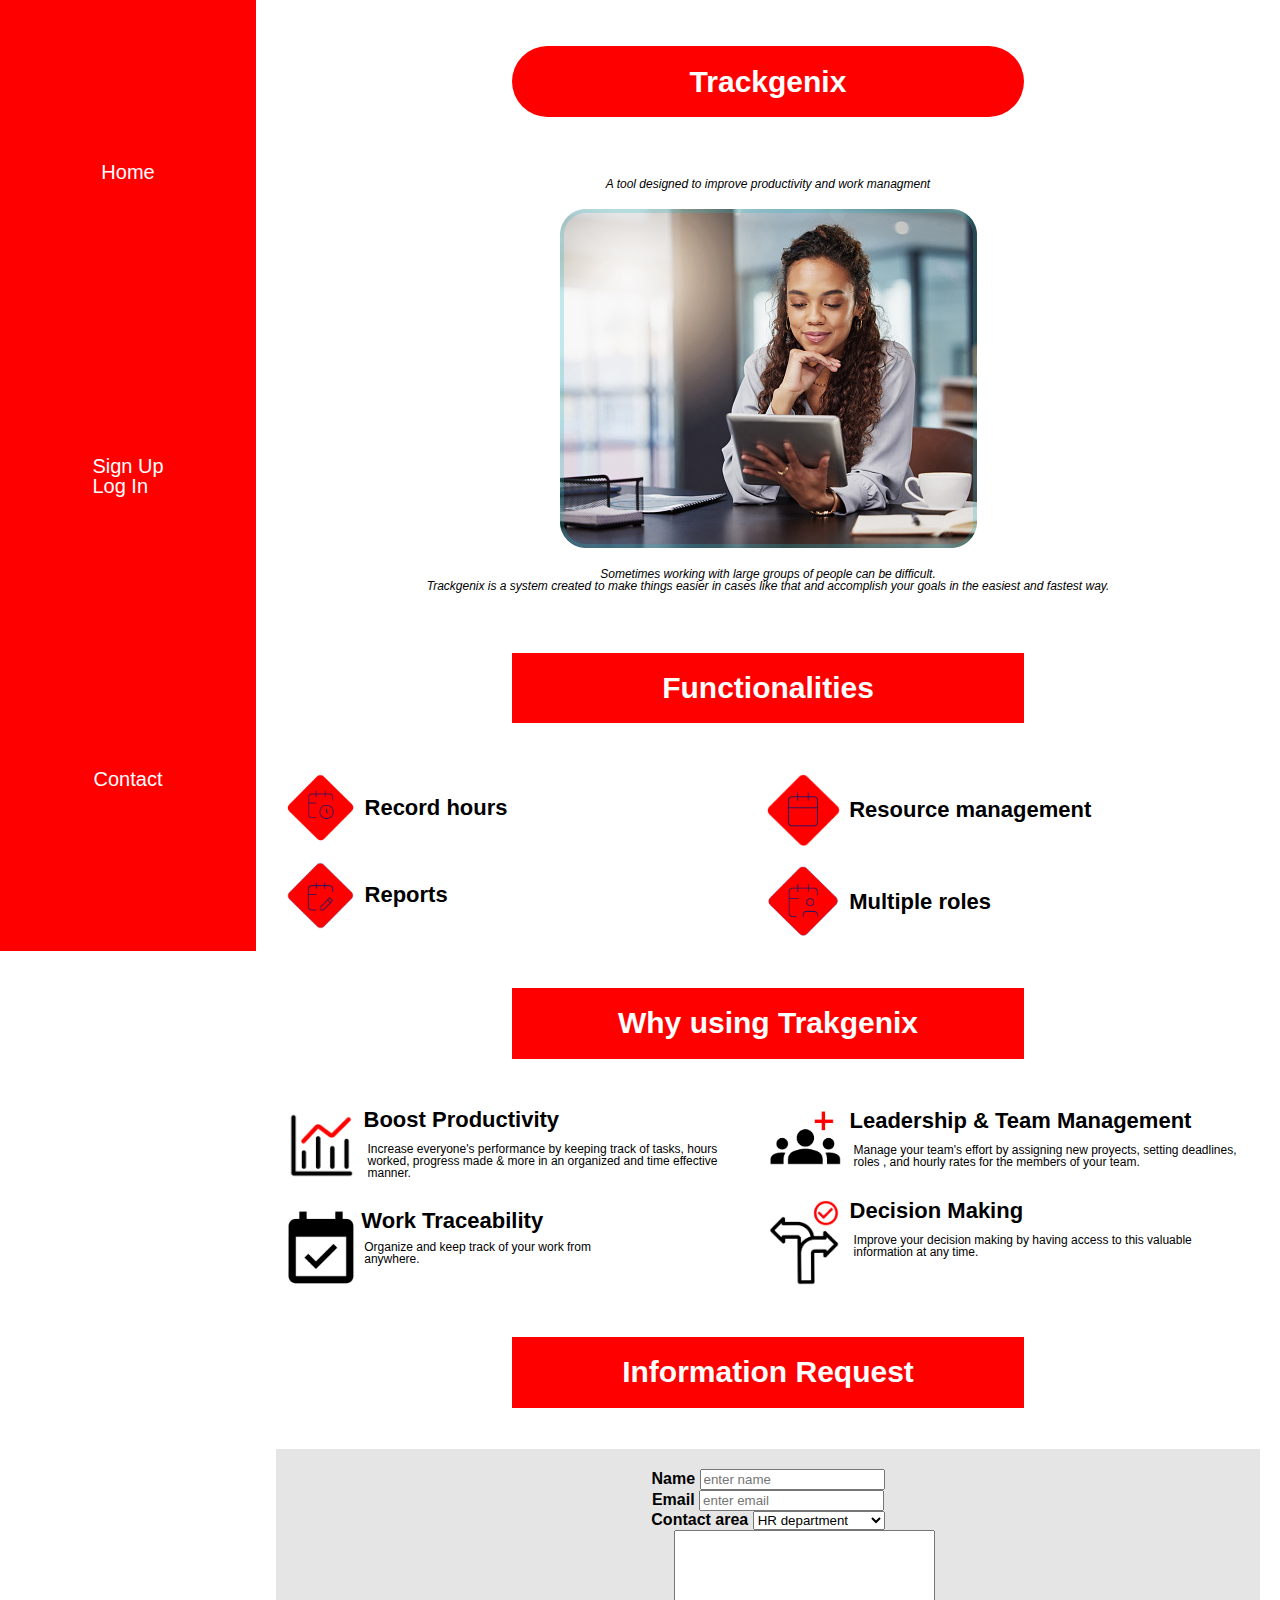
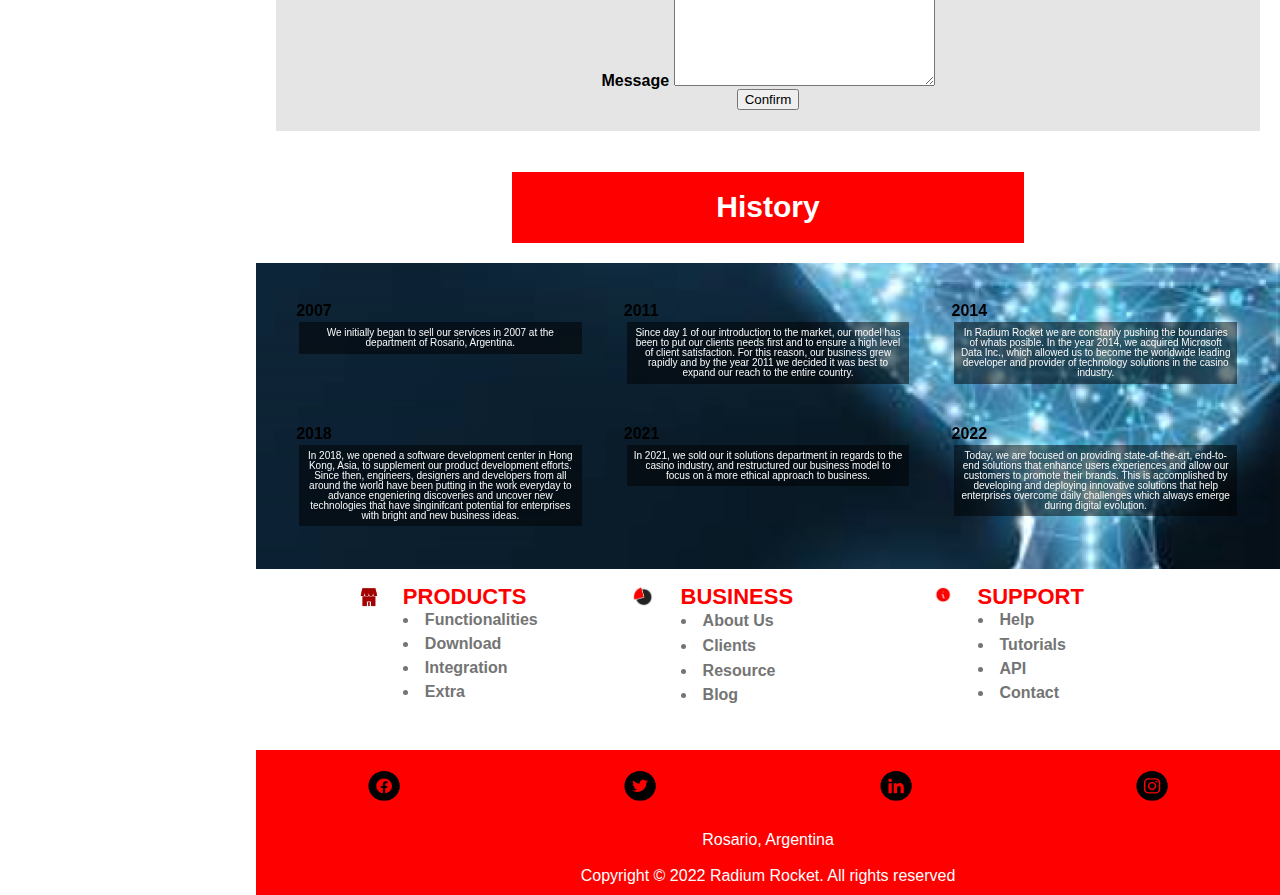
<file: Week-06/index.html>
<!DOCTYPE html>
<html lang="en">
<head>
    <meta charset="UTF-8">
    <meta http-equiv="X-UA-Compatible" content="IE=edge">
    <meta name="viewport" content="width=device-width, initial-scale=1.0">
    <link rel="stylesheet" href="css/reset.css">
    <link rel="stylesheet" type="text/css" href="css/body.css">
    <link rel="stylesheet" type="text/css" href="css/aside.css">
    <link rel="stylesheet" type="text/css" href="css/footer.css">
    <link rel="stylesheet" type="text/css" href="css/main.css">
    <link rel="stylesheet" type="text/css" href="css/media.css">
    <title>Trackgenix landing</title>
</head>
<body>
    <aside id="aside-mobile-tablet">
        <img src="assets/shape.png" alt="nav-button">
    </aside>
    <aside id="aside-desktop">
        <div>
            <div>
                <h2>Home</h2>
            </div>
        </div>
        <div class="sidebar-midbox">
            <h3>Sign Up</h3>
            <h3>Log In</h3>
        </div>
        <div>
            <h3>Contact</h3>
        </div>
    </aside>
    <main>
        <section class="theme" id="track">
            <h2>
                Trackgenix
            </h2>
            <div class="theme-content">
                <p class="italic">
                    A tool designed to improve productivity and work managment
                </p>
                <img src="assets/picture.jpg" alt="picture-html" class="images">
                <p class="italic">
                    Sometimes working with large groups of people can be difficult. <br>
                Trackgenix is a system created to make things easier in cases like
                that and accomplish your goals in the easiest and fastest way.
                </p>
            </div>
        </section>
        <section class="theme" id="functionalities">
            <h2>
                Functionalities
            </h2>
            <div class="theme-content">
                <div class="row">
                    <div class="theme-content-item">
                        <img src="assets/calendar-clock.png" alt="calendar-clock-html" class="logo">
                        <h3>
                            Record hours
                        </h3>
                    </div>
                    <div class="theme-content-item">
                        <img src="assets/calendar-edit.png" alt="calendar-edit-html" class="logo">
                        <h3>
                            Reports
                        </h3>
                    </div>
                </div>
                <div class="row">
                    <div class="theme-content-item">
                        <img src="assets/calendar.png" alt="calendar-html" class="logo">
                        <h3>
                            Resource management
                        </h3>
                    </div>
                    <div class="theme-content-item">
                        <img src="assets/calendar-user.png" alt="calendar-user-html" class="logo">
                        <h3>
                            Multiple roles
                        </h3>
                    </div>
                </div>
            </div>
        </section>
        <section class="theme" id="why">
            <h2>
                Why using Trakgenix
            </h2>
            <div class="theme-content">
                <div class="row">
                    <div class="theme-content-item">
                        <img src="assets/trending-up.png" alt="trending-up-html" class="logo">
                        <div>
                            <h3>
                                boost Productivity
                            </h3>
                            <p>
                                Increase everyone's performance by keeping track of tasks, hours worked,
                                progress made & more in an
                                organized and time effective manner.
                            </p>
                        </div>
                    </div>
                    <div class="theme-content-item">
                        <img src="assets/calendar-check.png" alt="calendar-check-html" class="logo">
                        <div>
                            <h3>
                                work traceability
                            </h3>
                            <p>
                                Organize and keep track of your work from anywhere.
                            </p>
                        </div>
                    </div>
                </div>
                <div class="row">
                    <div class="theme-content-item">
                        <img src="assets/users.png" alt="users-html" class="logo">
                        <div>
                            <h3>
                                leadership & team management
                            </h3>
                            <p>
                                Manage your team's effort by assigning new proyects,
                                setting deadlines, roles , and hourly rates for the members
                                of your team.
                            </p>
                        </div>
                    </div>
                    <div class="theme-content-item">
                        <img src="assets/arrows.png" alt="arrows-html" class="logo">
                        <div>
                            <h3>
                                decision making
                            </h3>
                            <p>
                                Improve your decision making by having access to this valuable
                                information at any time.
                            </p>
                        </div>
                    </div>
                </div>
            </div>
        </section>
        <section class="theme" id="information-request">
            <h2>
                Information Request
            </h2>
            <div class="theme-content">
                <form action="database-request.php" method="post" class="form-content">
                    <fieldset>
                        <div class="form-row">
                            <label for="fname" class="form-label">
                                Name
                            </label>
                            <input type="text" name="firstname" placeholder="enter name" id="fname" class="form-input">
                        </div>
                        <div class="form-row">
                            <label for="email" class="form-label">
                                Email
                            </label>
                            <input type="text" name="email" placeholder="enter email" id="email" class="form-input">
                        </div>
                        <div class="form-row">
                            <label for="contact-area" class="form-label">
                                Contact area
                            </label>
                            <select name="contact area" id="contact-area" class="form-input">
                                <option value="hr department">
                                    HR department
                                </option>
                                <option value="systems">
                                    Systems
                                </option>
                                <option value="commercialization">
                                    Commercialization
                                </option>
                            </select>
                        </div>
                        <div class="form-row">
                            <label for="message" class="form-label">
                                Message
                            </label>
                            <textarea name="message" id="message" cols="30" rows="10" class="form-input">
                            </textarea>
                        </div>
                        <div class="form-row">
                            <input type="submit" name="confirm" value="Confirm" id="submit-button">
                        </div>
                    </fieldset>
                </form>
            </div>
        </section>
        <section class="theme" id="history">
            <h2>
                History
            </h2>
            <div class="theme-content">
                <div class="history-content">
                    <div class="row">
                        <div class="theme-content-item-box">
                            <h3>
                                2007
                            </h3>
                            <p>
                                We initially began to sell our services in 2007 at the department of Rosario, Argentina.
                            </p>
                        </div>
                        <div class="theme-content-item-box">
                            <h3>
                                2011
                            </h3>
                            <p>
                                Since day 1 of our introduction to the market, our model has been
                                to put our clients needs first and to ensure a high level
                                of client satisfaction. For this reason, our business grew rapidly
                                and by the year 2011 we decided it was best to expand our reach to the entire country.
                            </p>
                        </div>
                        <div class="theme-content-item-box">
                            <h3>
                                2014
                            </h3>
                            <p>
                                In Radium Rocket we are constanly pushing the boundaries of whats posible.
                                In the year 2014, we acquired Microsoft Data Inc., which allowed us to
                                become the worldwide leading developer and provider of technology
                                solutions in the casino industry.
                            </p>
                        </div>
                    </div>
                    <div class="row">
                        <div class="theme-content-item-box">
                            <h3>
                                2018
                            </h3>
                            <p>
                                In 2018, we opened a software development center in Hong Kong, Asia,
                                to supplement our product development efforts. Since then, engineers,
                                designers and developers from all around the world have been putting
                                in the work everyday to advance engeniering discoveries and uncover new technologies
                                that have singinifcant potential for enterprises with bright and new business ideas.
                            </p>
                        </div>
                        <div class="theme-content-item-box">
                            <h3>
                                2021
                            </h3>
                            <p>
                                In 2021, we sold our it solutions department in regards to the casino industry,
                                and restructured our business model to focus  on a more ethical approach to business.
                            </p>
                        </div>
                        <div class="theme-content-item-box">
                            <h3>
                                2022
                            </h3>
                            <p>
                                Today, we are focused on providing state-of-the-art, end-to-end solutions
                                that enhance users experiences and allow our customers to promote their brands.
                                This is accomplished by developing and deploying innovative solutions that help
                                enterprises overcome daily challenges which always emerge during digital evolution.
                            </p>
                        </div>
                    </div>
                </div>
            </div>
        </section>
        <section class="theme" id="contact">
            <div class="theme-content">
                <h3 class="theme-content-item">
                    Contact
                </h3>
                <div class="theme-content-item">
                    <img src="./assets/tel.png" alt="tel-logo" class="logo">
                    <p>
                        (000) 000-0000
                    </p>
                </div>
                <div class="theme-content-item">
                    <img src="./assets/email.png" alt="email-logo" class="logo">
                    <p>
                        trackgenix.supp@rr.com
                    </p>
                </div>
            </div>
        </section>
        <section class="theme" id="services">
            <div class="offer-content">
                <div class="theme-content-item">
                    <div class="theme-content-item-boxlogo">
                        <img src="assets/shop.jpg" alt="shop-html" class="logo">
                    </div>
                    <div class="theme-content-item-boxtext">
                        <h3>
                            products
                        </h3>
                        <ul>
                            <li>
                                functionalities
                            </li>
                            <li>
                                download
                            </li>
                            <li>
                                integration
                            </li>
                            <li>
                                extra
                            </li>
                        </ul>
                    </div>
                </div>
                <div class="theme-content-item">
                    <div class="theme-content-item-boxlogo">
                        <img src="assets/circle-graph.jpg" alt="circle-graph-html" class="logo">
                    </div>
                    <div class="theme-content-item-boxtext">
                        <h3>
                            business
                        </h3>
                        <ul>
                            <li>
                                about us
                            </li>
                            <li>
                                clients
                            </li>
                            <li>
                                resource
                            </li>
                            <li>
                                blog
                            </li>
                        </ul>
                    </div>
                </div>
                <div class="theme-content-item">
                    <div class="theme-content-item-boxlogo">
                        <img src="assets/info.jpg" alt="info-html" class="logo">
                    </div>
                    <div class="theme-content-item-boxtext">
                        <h3>
                            support
                        </h3>
                        <ul>
                            <li>
                                help
                            </li>
                            <li>
                                tutorials
                            </li>
                            <li>
                                API
                            </li>
                            <li>
                                contact
                            </li>
                        </ul>
                    </div>
                </div>
            </div>
        </section>
    </main>
    <footer>
        <div class="theme-content-item">
            <img src="assets/facebook.svg" alt="facebook-logo" class="logo">
            <img src="assets/twitter.svg" alt="twitter-logo" class="logo">
            <img src="assets/linkedin.svg" alt="linkedin-logo" class="logo">
            <img src="assets/instagram.svg" alt="instagram-logo" class="logo">
        </div>
        <p>
            Rosario, Argentina
        </p>
        <p>
            Copyright &copy; 2022 Radium Rocket. All rights reserved
        </p>
    </footer>
</body>
</html>
</file>
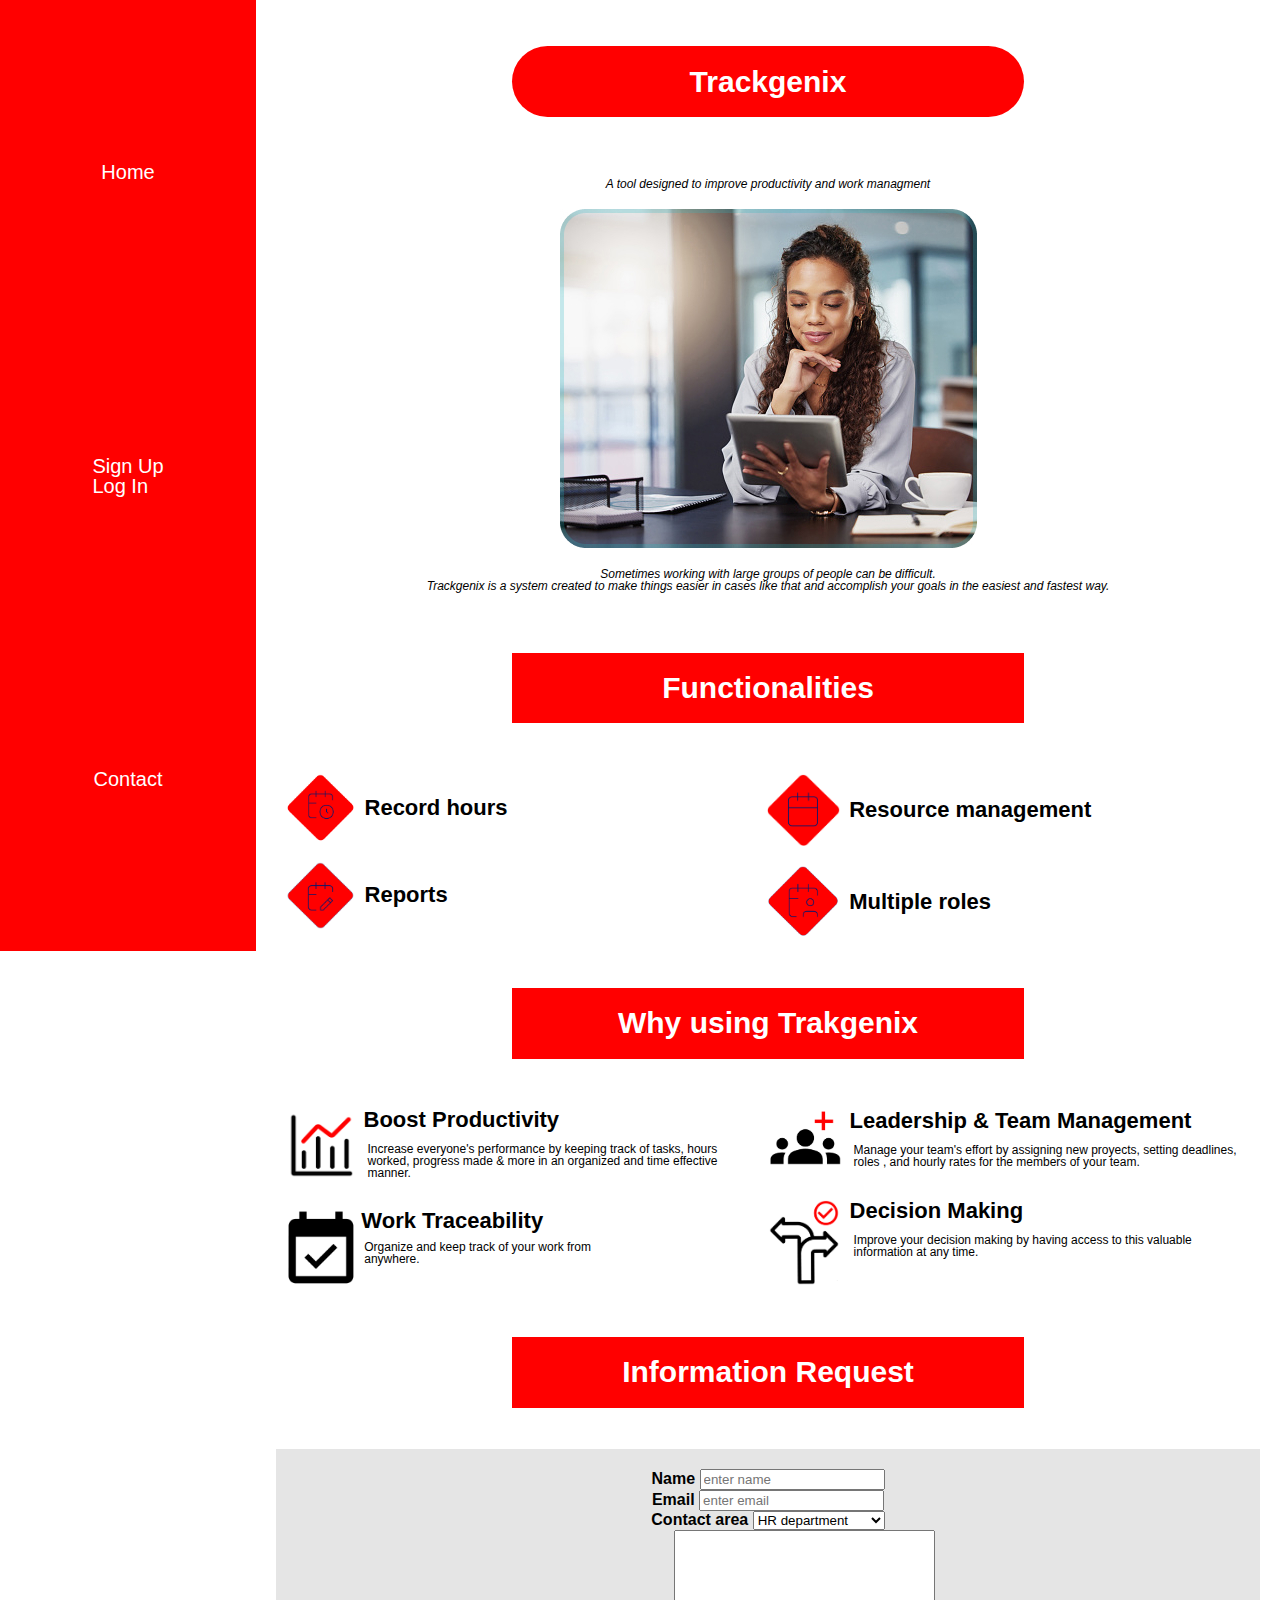
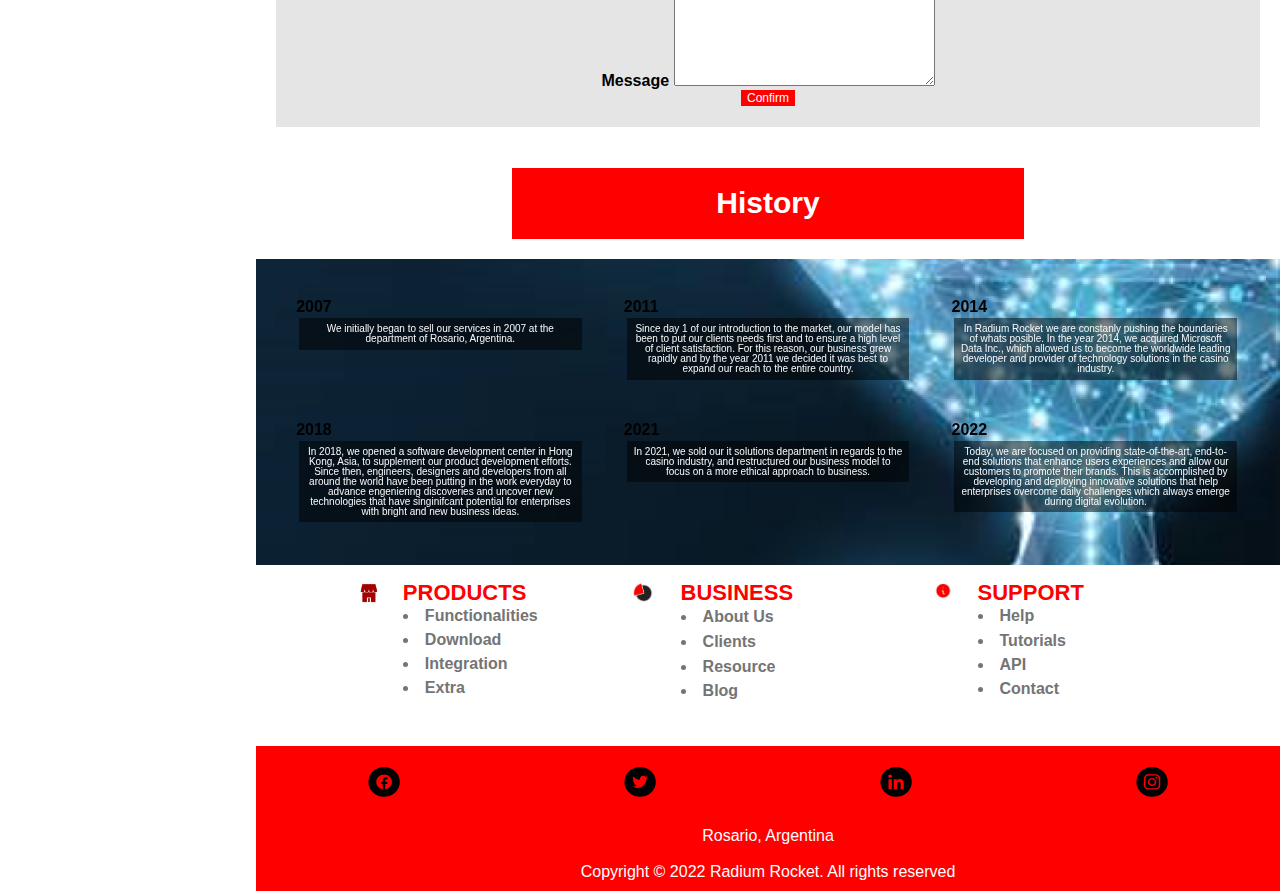
<file: Week-06/views/index.html>
<!DOCTYPE html>
<html lang="en">
<head>
    <meta charset="UTF-8">
    <meta http-equiv="X-UA-Compatible" content="IE=edge">
    <meta name="viewport" content="width=device-width, initial-scale=1.0">
    <link rel="stylesheet" href="../css/reset.css">
    <link rel="stylesheet" type="text/css" href="../css/body.css">
    <link rel="stylesheet" type="text/css" href="../css/aside.css">
    <link rel="stylesheet" type="text/css" href="../css/footer.css">
    <link rel="stylesheet" type="text/css" href="../css/main.css">
    <link rel="stylesheet" type="text/css" href="../css/media.css">
    <title>Trackgenix landing</title>
</head>
<body>
    <aside id="aside-mobile-tablet">
        <img src="../assets/shape.png" alt="nav-button">
    </aside>
    <aside id="aside-desktop">
        <div>
            <div>
                <h2>
                    <a href="index.html">Home</a>
                </h2>
            </div>
        </div>
        <div class="sidebar-midbox">
            <h3>
                <a href="signup.html">Sign Up</a>
            </h3>
            <h3>
                <a href="login.html">Log In</a>
            </h3>
        </div>
        <div>
            <h3>Contact</h3>
        </div>
    </aside>
    <main>
        <section class="theme" id="track">
            <h2>
                Trackgenix
            </h2>
            <div class="theme-content">
                <p class="italic">
                    A tool designed to improve productivity and work managment
                </p>
                <img src="../assets/picture.jpg" alt="picture-html" class="images">
                <p class="italic">
                    Sometimes working with large groups of people can be difficult. <br>
                Trackgenix is a system created to make things easier in cases like
                that and accomplish your goals in the easiest and fastest way.
                </p>
            </div>
        </section>
        <section class="theme" id="functionalities">
            <h2>
                Functionalities
            </h2>
            <div class="theme-content">
                <div class="row">
                    <div class="theme-content-item">
                        <img src="../assets/calendar-clock.png" alt="calendar-clock-html" class="logo">
                        <h3>
                            Record hours
                        </h3>
                    </div>
                    <div class="theme-content-item">
                        <img src="../assets/calendar-edit.png" alt="calendar-edit-html" class="logo">
                        <h3>
                            Reports
                        </h3>
                    </div>
                </div>
                <div class="row">
                    <div class="theme-content-item">
                        <img src="../assets/calendar.png" alt="calendar-html" class="logo">
                        <h3>
                            Resource management
                        </h3>
                    </div>
                    <div class="theme-content-item">
                        <img src="../assets/calendar-user.png" alt="calendar-user-html" class="logo">
                        <h3>
                            Multiple roles
                        </h3>
                    </div>
                </div>
            </div>
        </section>
        <section class="theme" id="why">
            <h2>
                Why using Trakgenix
            </h2>
            <div class="theme-content">
                <div class="row">
                    <div class="theme-content-item">
                        <img src="../assets/trending-up.png" alt="trending-up-html" class="logo">
                        <div>
                            <h3>
                                boost Productivity
                            </h3>
                            <p>
                                Increase everyone's performance by keeping track of tasks, hours worked,
                                progress made & more in an
                                organized and time effective manner.
                            </p>
                        </div>
                    </div>
                    <div class="theme-content-item">
                        <img src="../assets/calendar-check.png" alt="calendar-check-html" class="logo">
                        <div>
                            <h3>
                                work traceability
                            </h3>
                            <p>
                                Organize and keep track of your work from anywhere.
                            </p>
                        </div>
                    </div>
                </div>
                <div class="row">
                    <div class="theme-content-item">
                        <img src="../assets/users.png" alt="users-html" class="logo">
                        <div>
                            <h3>
                                leadership & team management
                            </h3>
                            <p>
                                Manage your team's effort by assigning new proyects,
                                setting deadlines, roles , and hourly rates for the members
                                of your team.
                            </p>
                        </div>
                    </div>
                    <div class="theme-content-item">
                        <img src="../assets/arrows.png" alt="arrows-html" class="logo">
                        <div>
                            <h3>
                                decision making
                            </h3>
                            <p>
                                Improve your decision making by having access to this valuable
                                information at any time.
                            </p>
                        </div>
                    </div>
                </div>
            </div>
        </section>
        <section class="theme" id="information-request">
            <h2>
                Information Request
            </h2>
            <div class="theme-content">
                <form action="database-request.php" method="post" class="form-content">
                    <fieldset>
                        <div class="form-row">
                            <label for="fname" class="form-label">
                                Name
                            </label>
                            <input type="text" name="firstname" placeholder="enter name" id="fname" class="form-input">
                        </div>
                        <div class="form-row">
                            <label for="email" class="form-label">
                                Email
                            </label>
                            <input type="text" name="email" placeholder="enter email" id="email" class="form-input">
                        </div>
                        <div class="form-row">
                            <label for="contact-area" class="form-label">
                                Contact area
                            </label>
                            <select name="contact area" id="contact-area" class="form-input">
                                <option value="hr department">
                                    HR department
                                </option>
                                <option value="systems">
                                    Systems
                                </option>
                                <option value="commercialization">
                                    Commercialization
                                </option>
                            </select>
                        </div>
                        <div class="form-row">
                            <label for="message" class="form-label">
                                Message
                            </label>
                            <textarea name="message" id="message" cols="30" rows="10" class="form-input">
                            </textarea>
                        </div>
                        <div class="form-row">
                            <input type="submit" name="confirm" value="Confirm" id="submit-button" class="confirm-button">
                        </div>
                    </fieldset>
                </form>
            </div>
        </section>
        <section class="theme" id="history">
            <h2>
                History
            </h2>
            <div class="theme-content">
                <div class="history-content">
                    <div class="row">
                        <div class="theme-content-item-box">
                            <h3>
                                2007
                            </h3>
                            <p>
                                We initially began to sell our services in 2007 at the department of Rosario, Argentina.
                            </p>
                        </div>
                        <div class="theme-content-item-box">
                            <h3>
                                2011
                            </h3>
                            <p>
                                Since day 1 of our introduction to the market, our model has been
                                to put our clients needs first and to ensure a high level
                                of client satisfaction. For this reason, our business grew rapidly
                                and by the year 2011 we decided it was best to expand our reach to the entire country.
                            </p>
                        </div>
                        <div class="theme-content-item-box">
                            <h3>
                                2014
                            </h3>
                            <p>
                                In Radium Rocket we are constanly pushing the boundaries of whats posible.
                                In the year 2014, we acquired Microsoft Data Inc., which allowed us to
                                become the worldwide leading developer and provider of technology
                                solutions in the casino industry.
                            </p>
                        </div>
                    </div>
                    <div class="row">
                        <div class="theme-content-item-box">
                            <h3>
                                2018
                            </h3>
                            <p>
                                In 2018, we opened a software development center in Hong Kong, Asia,
                                to supplement our product development efforts. Since then, engineers,
                                designers and developers from all around the world have been putting
                                in the work everyday to advance engeniering discoveries and uncover new technologies
                                that have singinifcant potential for enterprises with bright and new business ideas.
                            </p>
                        </div>
                        <div class="theme-content-item-box">
                            <h3>
                                2021
                            </h3>
                            <p>
                                In 2021, we sold our it solutions department in regards to the casino industry,
                                and restructured our business model to focus  on a more ethical approach to business.
                            </p>
                        </div>
                        <div class="theme-content-item-box">
                            <h3>
                                2022
                            </h3>
                            <p>
                                Today, we are focused on providing state-of-the-art, end-to-end solutions
                                that enhance users experiences and allow our customers to promote their brands.
                                This is accomplished by developing and deploying innovative solutions that help
                                enterprises overcome daily challenges which always emerge during digital evolution.
                            </p>
                        </div>
                    </div>
                </div>
            </div>
        </section>
        <section class="theme" id="contact">
            <div class="theme-content">
                <h3 class="theme-content-item">
                    Contact
                </h3>
                <div class="theme-content-item">
                    <img src="./../assets/tel.png" alt="tel-logo" class="logo">
                    <p>
                        (000) 000-0000
                    </p>
                </div>
                <div class="theme-content-item">
                    <img src="./../assets/email.png" alt="email-logo" class="logo">
                    <p>
                        trackgenix.supp@rr.com
                    </p>
                </div>
            </div>
        </section>
        <section class="theme" id="services">
            <div class="offer-content">
                <div class="theme-content-item">
                    <div class="theme-content-item-boxlogo">
                        <img src="../assets/shop.jpg" alt="shop-html" class="logo">
                    </div>
                    <div class="theme-content-item-boxtext">
                        <h3>
                            products
                        </h3>
                        <ul>
                            <li>
                                functionalities
                            </li>
                            <li>
                                download
                            </li>
                            <li>
                                integration
                            </li>
                            <li>
                                extra
                            </li>
                        </ul>
                    </div>
                </div>
                <div class="theme-content-item">
                    <div class="theme-content-item-boxlogo">
                        <img src="../assets/circle-graph.jpg" alt="circle-graph-html" class="logo">
                    </div>
                    <div class="theme-content-item-boxtext">
                        <h3>
                            business
                        </h3>
                        <ul>
                            <li>
                                about us
                            </li>
                            <li>
                                clients
                            </li>
                            <li>
                                resource
                            </li>
                            <li>
                                blog
                            </li>
                        </ul>
                    </div>
                </div>
                <div class="theme-content-item">
                    <div class="theme-content-item-boxlogo">
                        <img src="../assets/info.jpg" alt="info-html" class="logo">
                    </div>
                    <div class="theme-content-item-boxtext">
                        <h3>
                            support
                        </h3>
                        <ul>
                            <li>
                                help
                            </li>
                            <li>
                                tutorials
                            </li>
                            <li>
                                API
                            </li>
                            <li>
                                contact
                            </li>
                        </ul>
                    </div>
                </div>
            </div>
        </section>
    </main>
    <footer>
        <div class="theme-content-item">
            <img src="../assets/facebook.svg" alt="facebook-logo" class="logo">
            <img src="../assets/twitter.svg" alt="twitter-logo" class="logo">
            <img src="../assets/linkedin.svg" alt="linkedin-logo" class="logo">
            <img src="../assets/instagram.svg" alt="instagram-logo" class="logo">
        </div>
        <p>
            Rosario, Argentina
        </p>
        <p>
            Copyright &copy; 2022 Radium Rocket. All rights reserved
        </p>
    </footer>
</body>
</html>
</file>
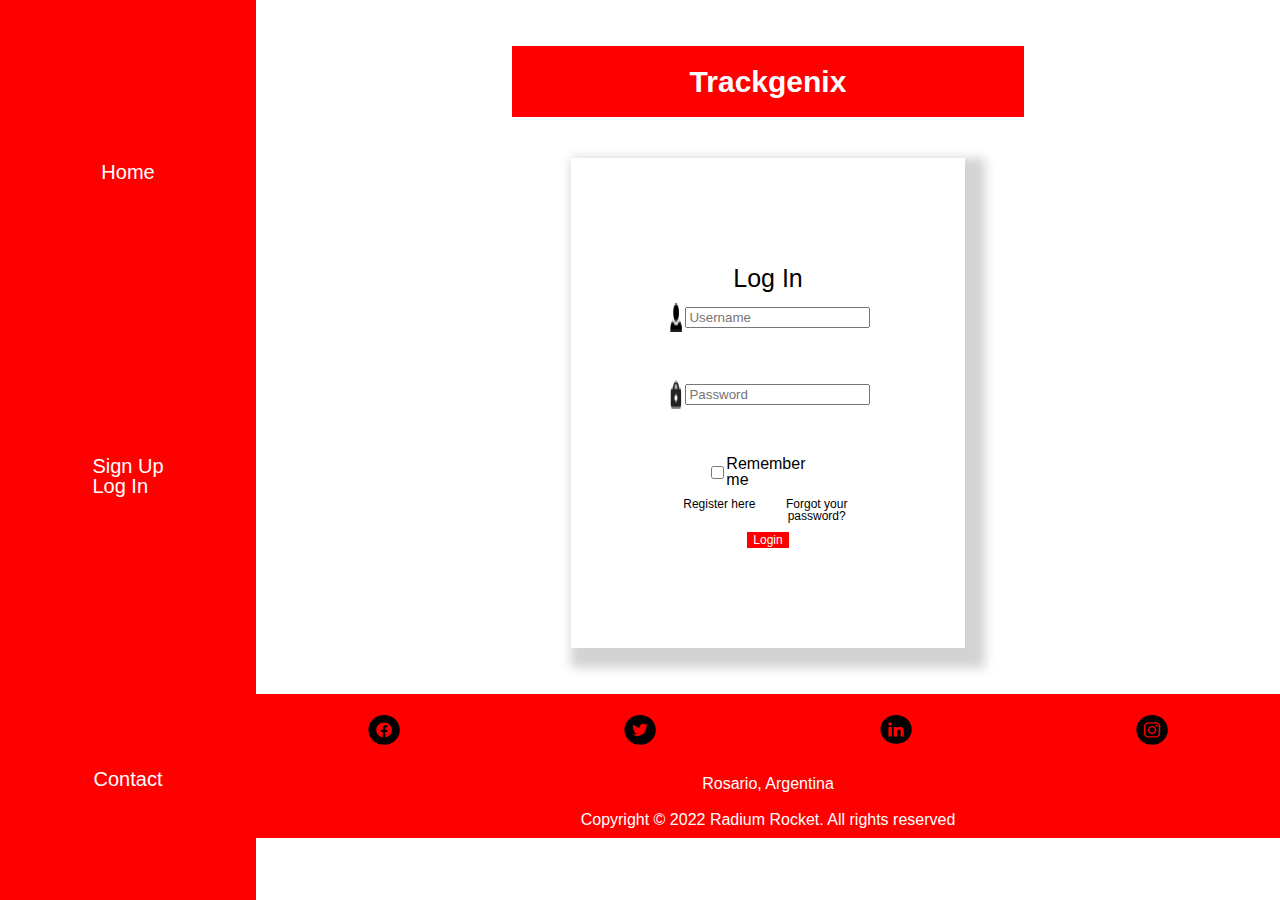
<file: Week-06/views/login.html>
<!DOCTYPE html>
<html lang="en">
<head>
    <meta charset="UTF-8">
    <meta http-equiv="X-UA-Compatible" content="IE=edge">
    <meta name="viewport" content="width=device-width, initial-scale=1.0">
    <link rel="stylesheet" href="../css/reset.css">
    <link rel="stylesheet" type="text/css" href="../css/body.css">
    <link rel="stylesheet" type="text/css" href="../css/aside.css">
    <link rel="stylesheet" type="text/css" href="../css/footer.css">
    <link rel="stylesheet" type="text/css" href="../css/main.css">
    <link rel="stylesheet" type="text/css" href="../css/media.css">
    <link rel="stylesheet" type="text/css" href="../css/login.css">
    <script src="../javascript/login.js"></script>
    <title>Login Trackgenix</title>
</head>
<body>
    <aside id="aside-mobile-tablet">
        <img src="../assets/shape.png" alt="nav-button">
    </aside>
    <aside id="aside-desktop">
        <div>
            <div>
                <h2>
                    <a href="index.html">Home</a>
                </h2>
            </div>
        </div>
        <div class="sidebar-midbox">
            <h3>
                <a href="signup.html">Sign Up</a>
            </h3>
            <h3>
                <a href="login.html">Log In</a>
            </h3>
        </div>
        <div>
            <h3>Contact</h3>
        </div>
    </aside>
    <main>
        <section class="theme" id="login">
            <h2>
                Trackgenix
            </h2>
            <div class="theme-content">
                <div class="form-div">
                    <h3 id="login-h3">
                        Log In
                    </h3>
                    <form action="log-in" class="login-form" id="form-log-in">
                        <fieldset>
                            <div class="row">
                                <img src="./../assets/user-log-in.png" alt="user-log-in-logo">
                                <input class="login-input" type="text" name="username" placeholder="Username" id="user-name">
                            </div>
                            <div class="error-msg">
                                <p id="user-error-msg">
                                </p>
                            </div>
                            <div class="row">
                                <img src="./../assets/lock-log-in.png" alt="user-log-in-logo">
                                <input type="password" name="pass" placeholder="Password" id="password">
                            </div>
                            <div class="error-msg">
                                <p id="password-error-msg">
                                </p>
                            </div>
                            <div class="row">
                                <input type="checkbox" id="remember-pass" name="remember" value="true">
                                <label for="remember">
                                    Remember me
                                </label>
                            </div>
                            <div class="row" id="register-forgot" >
                                <p>
                                    Register here
                                </p>
                                <p>
                                    Forgot your password?
                                </p>
                            </div>
                            <div class="row">
                                <button type="button" name="confirm" id="login-button" class="confirm-button">
                                    Login
                                </button>
                            </div>
                        </fieldset>
                    </form>
                </div>
            </div>
        </section>
    </main>
    <footer>
        <div class="theme-content-item">
            <img src="../assets/facebook.svg" alt="facebook-logo" class="logo">
            <img src="../assets/twitter.svg" alt="twitter-logo" class="logo">
            <img src="../assets/linkedin.svg" alt="linkedin-logo" class="logo">
            <img src="../assets/instagram.svg" alt="instagram-logo" class="logo">
        </div>
        <p>
            Rosario, Argentina
        </p>
        <p>
            Copyright &copy; 2022 Radium Rocket. All rights reserved
        </p>
    </footer>
</body>
</html>
</file>
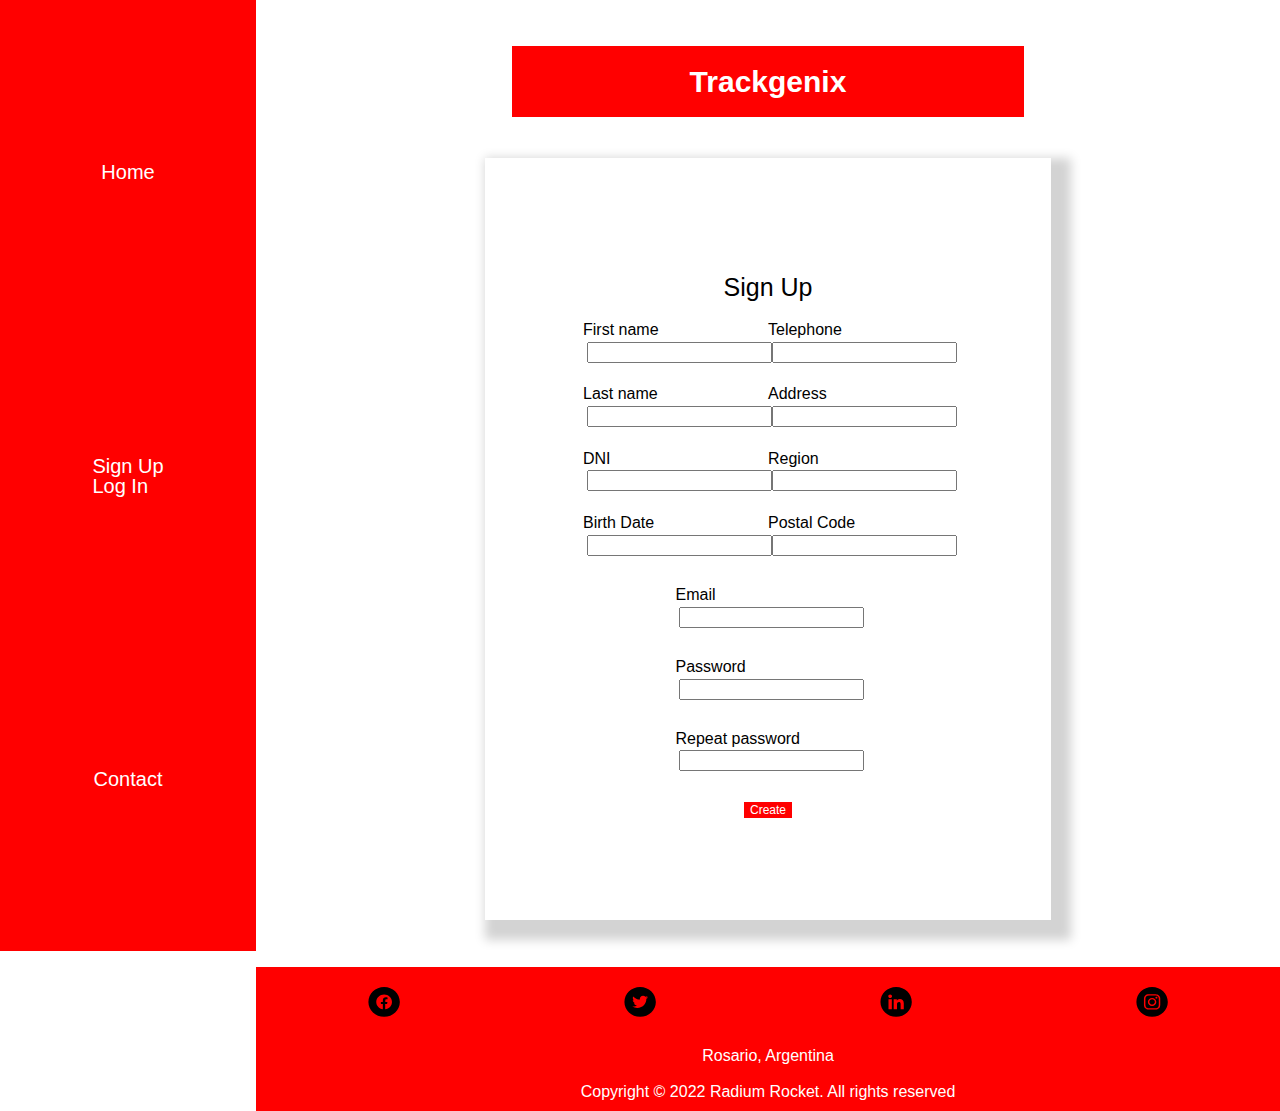
<file: Week-06/views/signup.html>
<!DOCTYPE html>
<html lang="en">
<head>
    <meta charset="UTF-8">
    <meta http-equiv="X-UA-Compatible" content="IE=edge">
    <meta name="viewport" content="width=device-width, initial-scale=1.0">
    <link rel="stylesheet" href="../css/reset.css">
    <link rel="stylesheet" type="text/css" href="../css/body.css">
    <link rel="stylesheet" type="text/css" href="../css/aside.css">
    <link rel="stylesheet" type="text/css" href="../css/footer.css">
    <link rel="stylesheet" type="text/css" href="../css/main.css">
    <link rel="stylesheet" type="text/css" href="../css/media.css">
    <link rel="stylesheet" type="text/css" href="../css/signup.css">
    <script src="../javascript/signup.js"></script>
    <title>Trackgenix landing</title>
</head>
<body>
    <aside id="aside-mobile-tablet">
        <img src="../assets/shape.png" alt="nav-button">
    </aside>
    <aside id="aside-desktop">
        <div>
            <div>
                <h2>
                    <a href="index.html">Home</a>
                </h2>
            </div>
        </div>
        <div class="sidebar-midbox">
            <h3>
                <a href="signup.html">Sign Up</a>
            </h3>
            <h3>
                <a href="login.html">Log In</a>
            </h3>
        </div>
        <div>
            <h3>Contact</h3>
        </div>
    </aside>
    <main>
        <section class="theme" id="signup">
            <h2>
                Trackgenix
            </h2>
            <div class="theme-content">
                <div class="form-div">
                    <h3>
                        Sign Up
                    </h3>
                    <form action="sign-up" class="form-login-signup" id="form-signup">
                        <fieldset>
                            <div class="row">
                                <div class="column">
                                    <div class="signup-input">
                                        <h4>
                                            First name
                                        </h4>
                                        <input class="signup-input" type="text" name="first name" id="first-name">
                                        <p id="first-name-error-msg">
                                        </p>
                                    </div>
                                    <div class="signup-input">
                                        <h4>
                                            Last name
                                        </h4>
                                        <input class="signup-input" type="text" name="last name" id="last-name">
                                        <p id="last-name-error-msg">
                                        </p>
                                    </div>
                                    <div class="signup-input">
                                        <h4>
                                            DNI
                                        </h4>
                                        <input class="signup-input" type="text" name="DNI" id="dni">
                                        <p id="dni-error-msg">
                                        </p>
                                    </div>
                                    <div class="signup-input">
                                        <h4>
                                            Birth Date
                                        </h4>
                                        <input class="signup-input" type="text" name="birth-date" id="birth-date">
                                        <p id="birth-date-error-msg">
                                        </p>
                                    </div>
                                </div>
                                <div class="column">
                                    <div class="signup-input">
                                        <h4>
                                            Telephone
                                        </h4>
                                        <input class="signup-input" type="text" name="telephone" id="telephone">
                                        <p id="telephone-error-msg">
                                        </p>
                                    </div>
                                    <div class="signup-input">
                                        <h4>
                                            Address
                                        </h4>
                                        <input class="signup-input" type="text" name="address" id="address">
                                        <p id="address-error-msg">
                                        </p>
                                    </div>
                                    <div class="signup-input">
                                        <h4>
                                            Region
                                        </h4>
                                        <input class="signup-input" type="text" name="region" id="region">
                                        <p id="region-error-msg">
                                        </p>
                                    </div>
                                    <div class="signup-input">
                                        <h4>
                                            Postal Code
                                        </h4>
                                        <input class="signup-input" type="text" name="postal-code" id="postal-code">
                                        <p id="postal-code-error-msg">
                                        </p>
                                    </div>
                                </div>
                            </div>
                            <div class="row">
                                <div class="signup-input">
                                    <h4>
                                        Email
                                    </h4>
                                    <input class="signup-input" type="text" name="email" id="email">
                                    <p id="email-error-msg">
                                    </p>
                                </div>
                            </div>
                            <div class="row">
                                <div class="signup-input">
                                    <h4>
                                        Password
                                    </h4>
                                    <input class="signup-input" type="text" name="password" id="password">
                                    <p id="password-error-msg">
                                    </p>
                                </div>
                            </div>
                            <div class="row">
                                <div class="signup-input">
                                    <h4>
                                        Repeat password
                                    </h4>
                                    <input class="signup-input" type="text" name="password-repeat" id="password-repeat">
                                    <p id="password-repeat-error-msg">
                                    </p>
                                </div>
                            </div>
                            <div class="row">
                                <button type="button" name="confirm" id="signup-button" class="confirm-button">
                                    Create
                                </button>
                            </div>
                        </fieldset>
                    </form>
                </div>
            </div>
        </section>
    </main>
    <footer>
        <div class="theme-content-item">
            <img src="../assets/facebook.svg" alt="facebook-logo" class="logo">
            <img src="../assets/twitter.svg" alt="twitter-logo" class="logo">
            <img src="../assets/linkedin.svg" alt="linkedin-logo" class="logo">
            <img src="../assets/instagram.svg" alt="instagram-logo" class="logo">
        </div>
        <p>
            Rosario, Argentina
        </p>
        <p>
            Copyright &copy; 2022 Radium Rocket. All rights reserved
        </p>
    </footer>
</body>
</html>
</file>
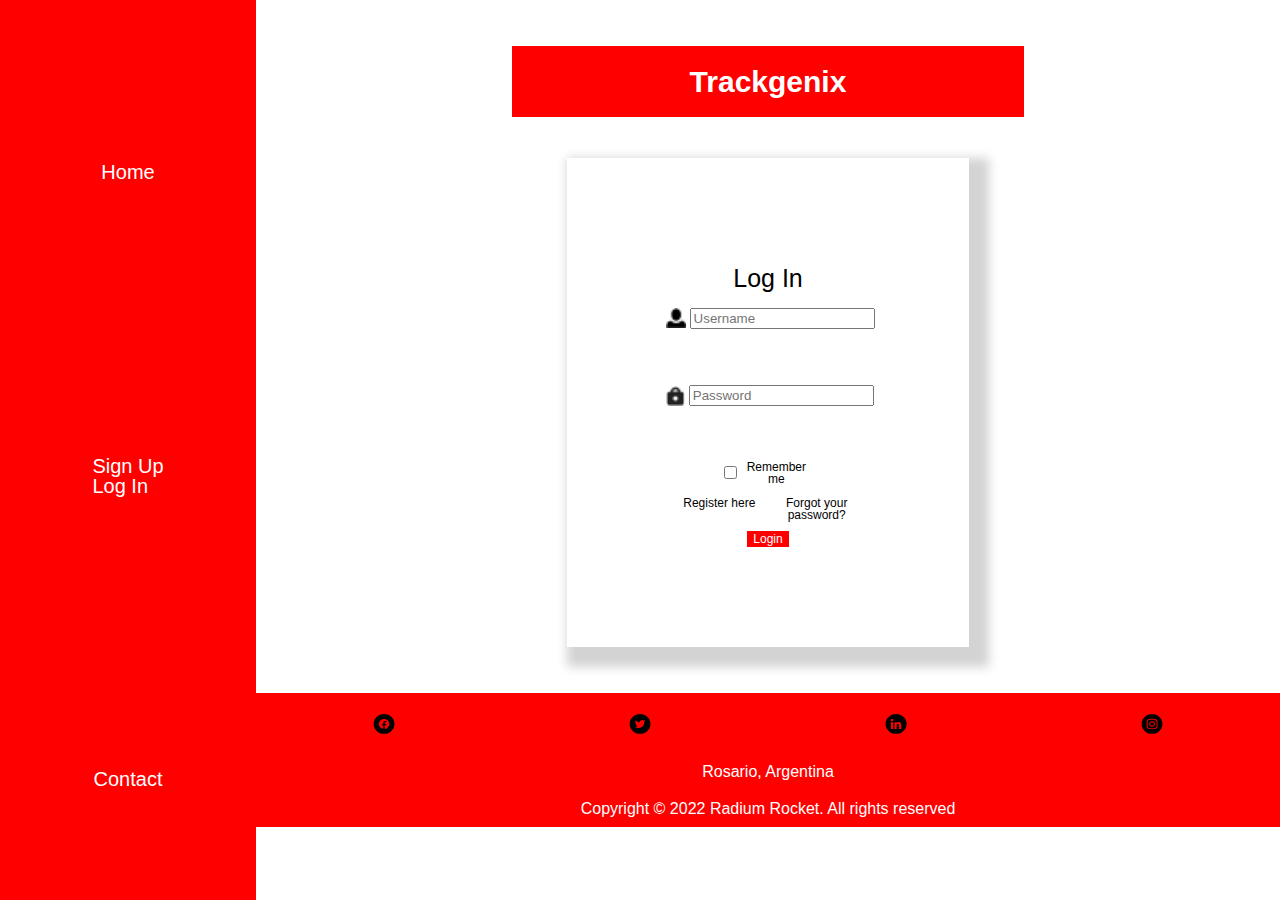
<file: Week-07/views/login.html>
<!DOCTYPE html>
<html lang="en">
<head>
    <meta charset="UTF-8">
    <meta http-equiv="X-UA-Compatible" content="IE=edge">
    <meta name="viewport" content="width=device-width, initial-scale=1.0">
    <link rel="stylesheet" href="../css/reset.css">
    <link rel="stylesheet" type="text/css" href="../css/body.css">
    <link rel="stylesheet" type="text/css" href="../css/aside.css">
    <link rel="stylesheet" type="text/css" href="../css/footer.css">
    <link rel="stylesheet" type="text/css" href="../css/main.css">
    <link rel="stylesheet" type="text/css" href="../css/media.css">
    <link rel="stylesheet" type="text/css" href="../css/login.css">
    <script src="../javascript/login.js"></script>
    <title>Login Trackgenix</title>
</head>
<body>
    <aside id="aside-mobile-tablet">
        <img src="../assets/shape.png" alt="nav-button">
    </aside>
    <aside id="aside-desktop">
        <div>
            <div>
                <h2>
                    <a href="index.html">Home</a>
                </h2>
            </div>
        </div>
        <div class="sidebar-midbox">
            <h3>
                <a href="signup.html">Sign Up</a>
            </h3>
            <h3>
                <a href="login.html">Log In</a>
            </h3>
        </div>
        <div>
            <h3>Contact</h3>
        </div>
    </aside>
    <main>
        <section class="theme" id="login">
            <h2>
                Trackgenix
            </h2>
            <div class="theme-content">
                <div class="form-div">
                    <h3 id="login-h3">
                        Log In
                    </h3>
                    <form action="log-in" class="login-form" id="form-log-in">
                        <fieldset>
                            <div class="row">
                                <img src="./../assets/user-log-in.png" alt="user-log-in-logo" class="logo">
                                <input class="login-input" type="text" name="username"
                                placeholder="Username" id="user-name">
                            </div>
                            <div class="error-msg">
                                <p id="user-error-msg">
                                </p>
                            </div>
                            <div class="row">
                                <img src="./../assets/lock-log-in.png" alt="user-log-in-logo" class="logo">
                                <input type="password" name="pass" placeholder="Password" id="password">
                            </div>
                            <div class="error-msg">
                                <p id="password-error-msg">
                                </p>
                            </div>
                            <div class="row">
                                <input type="checkbox" id="remember-pass" name="remember" value="true">
                                <label for="remember">
                                    <p>
                                        Remember me
                                    </p>
                                </label>
                            </div>
                            <div class="row" id="register-forgot" >
                                <p>
                                    Register here
                                </p>
                                <p>
                                    Forgot your password?
                                </p>
                            </div>
                            <div class="row">
                                <button type="button" name="confirm" id="login-button" class="confirm-button">
                                    Login
                                </button>
                            </div>
                        </fieldset>
                    </form>
                </div>
            </div>
        </section>
    </main>
    <footer>
        <div class="theme-content-item">
            <img src="../assets/facebook.svg" alt="facebook-logo" class="logo">
            <img src="../assets/twitter.svg" alt="twitter-logo" class="logo">
            <img src="../assets/linkedin.svg" alt="linkedin-logo" class="logo">
            <img src="../assets/instagram.svg" alt="instagram-logo" class="logo">
        </div>
        <p>
            Rosario, Argentina
        </p>
        <p>
            Copyright &copy; 2022 Radium Rocket. All rights reserved
        </p>
    </footer>
</body>
</html>
</file>
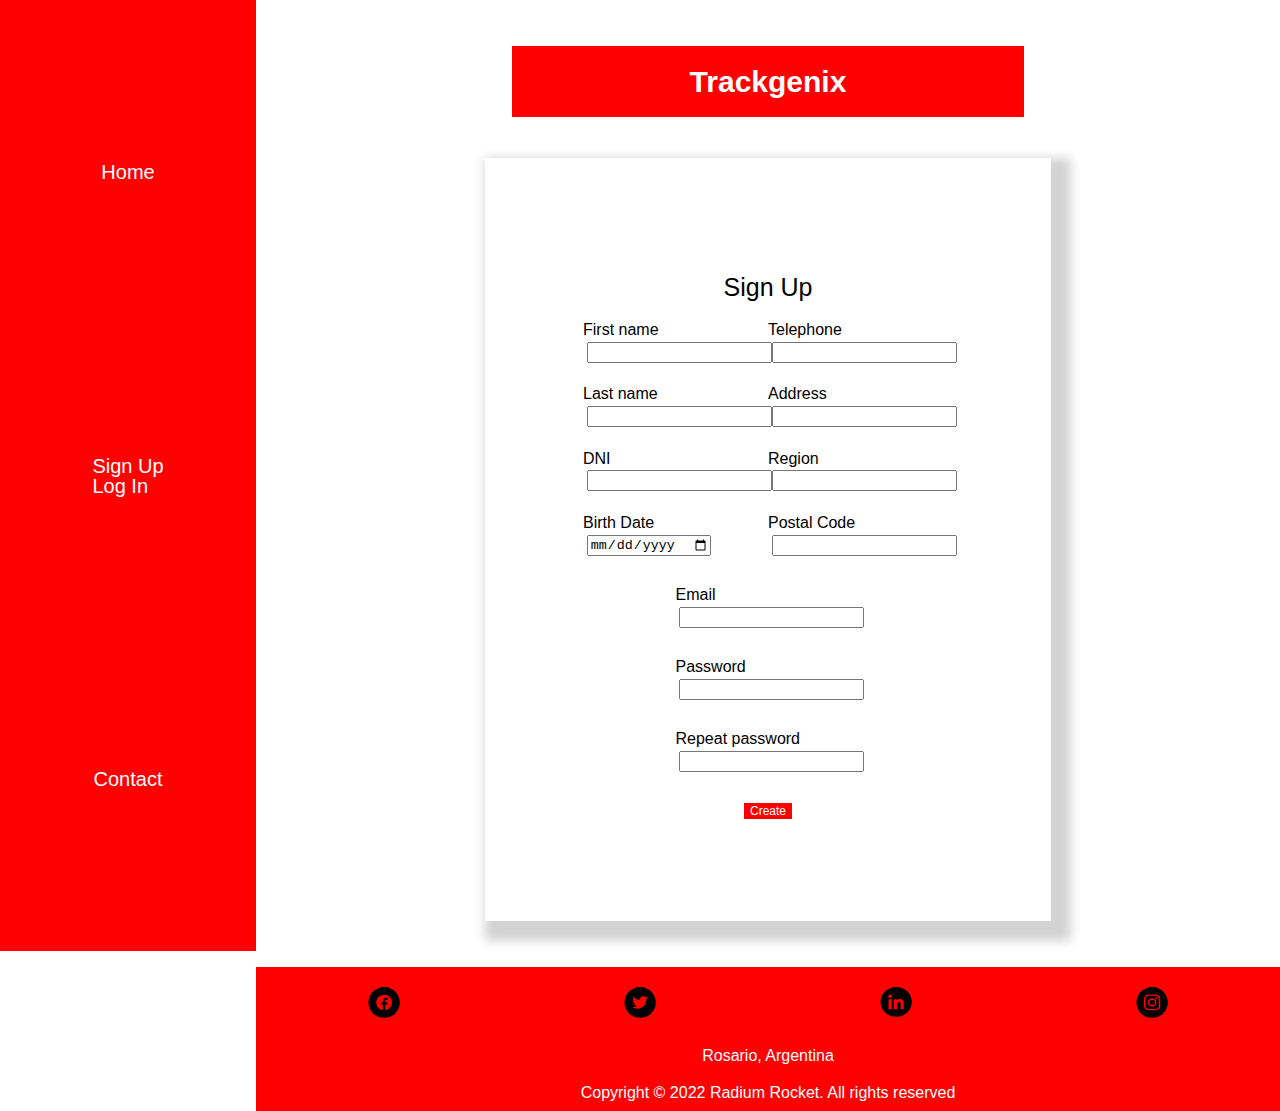
<file: Week-07/views/signup.html>
<!DOCTYPE html>
<html lang="en">
<head>
    <meta charset="UTF-8">
    <meta http-equiv="X-UA-Compatible" content="IE=edge">
    <meta name="viewport" content="width=device-width, initial-scale=1.0">
    <link rel="stylesheet" href="../css/reset.css">
    <link rel="stylesheet" type="text/css" href="../css/body.css">
    <link rel="stylesheet" type="text/css" href="../css/aside.css">
    <link rel="stylesheet" type="text/css" href="../css/footer.css">
    <link rel="stylesheet" type="text/css" href="../css/main.css">
    <link rel="stylesheet" type="text/css" href="../css/media.css">
    <link rel="stylesheet" type="text/css" href="../css/signup.css">
    <script src="../javascript/signup.js"></script>
    <title>Trackgenix landing</title>
</head>
<body>
    <aside id="aside-mobile-tablet">
        <img src="../assets/shape.png" alt="nav-button">
    </aside>
    <aside id="aside-desktop">
        <div>
            <div>
                <h2>
                    <a href="index.html">Home</a>
                </h2>
            </div>
        </div>
        <div class="sidebar-midbox">
            <h3>
                <a href="signup.html">Sign Up</a>
            </h3>
            <h3>
                <a href="login.html">Log In</a>
            </h3>
        </div>
        <div>
            <h3>Contact</h3>
        </div>
    </aside>
    <main>
        <section class="theme" id="signup">
            <h2>
                Trackgenix
            </h2>
            <div class="theme-content">
                <div class="form-div">
                    <h3>
                        Sign Up
                    </h3>
                    <form action="sign-up" class="form-login-signup" id="form-signup">
                        <fieldset>
                            <div class="row">
                                <div class="column">
                                    <div class="signup-input">
                                        <h4>
                                            First name
                                        </h4>
                                        <input class="signup-input" type="text" name="first name" id="first-name">
                                        <p id="first-name-error-msg">
                                        </p>
                                    </div>
                                    <div class="signup-input">
                                        <h4>
                                            Last name
                                        </h4>
                                        <input class="signup-input" type="text" name="last name" id="last-name">
                                        <p id="last-name-error-msg">
                                        </p>
                                    </div>
                                    <div class="signup-input">
                                        <h4>
                                            DNI
                                        </h4>
                                        <input class="signup-input" type="text" name="DNI" id="dni">
                                        <p id="dni-error-msg">
                                        </p>
                                    </div>
                                    <div class="signup-input">
                                        <h4>
                                            Birth Date
                                        </h4>
                                        <input class="signup-input" type="date" name="birth-date" id="birth-date">
                                        <p id="birth-date-error-msg">
                                        </p>
                                    </div>
                                </div>
                                <div class="column">
                                    <div class="signup-input">
                                        <h4>
                                            Telephone
                                        </h4>
                                        <input class="signup-input" type="text" name="telephone" id="telephone">
                                        <p id="telephone-error-msg">
                                        </p>
                                    </div>
                                    <div class="signup-input">
                                        <h4>
                                            Address
                                        </h4>
                                        <input class="signup-input" type="text" name="address" id="address">
                                        <p id="address-error-msg">
                                        </p>
                                    </div>
                                    <div class="signup-input">
                                        <h4>
                                            Region
                                        </h4>
                                        <input class="signup-input" type="text" name="region" id="region">
                                        <p id="region-error-msg">
                                        </p>
                                    </div>
                                    <div class="signup-input">
                                        <h4>
                                            Postal Code
                                        </h4>
                                        <input class="signup-input" type="text" name="postal-code" id="postal-code">
                                        <p id="postal-code-error-msg">
                                        </p>
                                    </div>
                                </div>
                            </div>
                            <div class="row">
                                <div class="signup-input">
                                    <h4>
                                        Email
                                    </h4>
                                    <input class="signup-input" type="text" name="email" id="email">
                                    <p id="email-error-msg">
                                    </p>
                                </div>
                            </div>
                            <div class="row">
                                <div class="signup-input">
                                    <h4>
                                        Password
                                    </h4>
                                    <input class="signup-input" type="password" name="password" id="password">
                                    <p id="password-error-msg">
                                    </p>
                                </div>
                            </div>
                            <div class="row">
                                <div class="signup-input">
                                    <h4>
                                        Repeat password
                                    </h4>
                                    <input class="signup-input" type="password"
                                    name="password-repeat" id="password-repeat">
                                    <p id="password-repeat-error-msg">
                                    </p>
                                </div>
                            </div>
                            <div class="row">
                                <button type="button" name="confirm" id="signup-button" class="confirm-button">
                                    Create
                                </button>
                            </div>
                        </fieldset>
                    </form>
                </div>
            </div>
        </section>
    </main>
    <footer>
        <div class="theme-content-item">
            <img src="../assets/facebook.svg" alt="facebook-logo" class="logo">
            <img src="../assets/twitter.svg" alt="twitter-logo" class="logo">
            <img src="../assets/linkedin.svg" alt="linkedin-logo" class="logo">
            <img src="../assets/instagram.svg" alt="instagram-logo" class="logo">
        </div>
        <p>
            Rosario, Argentina
        </p>
        <p>
            Copyright &copy; 2022 Radium Rocket. All rights reserved
        </p>
    </footer>
</body>
</html>
</file>
<file: Week-03/css/style.css>
body{
    color:#000000;
    background: #FFFFFF;
    font-family: Arial, Helvetica, sans-serif;
}
h1{
    color: #FFFFFF;
    background: #FF0000;
    text-transform: capitalize;
    font-style: normal;
    font-weight: 700;
    font-size: 42px;
    line-height: 49px;
    border-radius: 15px;
    padding-top: 24px;
    padding-bottom: 26px;
    padding-left: 247px;
    padding-right: 195px;
    margin: 2% 20%;
    text-align: center;
}
.subtitle{
    color: #000000;
    font-style: italic;
    font-weight: 400;
    font-size: 16px;
    line-height: 19px;
    text-align: center;
}
.page1{
    margin: 5% 20%;
    text-align: center;
}
#portrait{
    box-sizing: border-box;
    border: 4px solid rgba(39, 185, 194, 0.25);
    border-radius: 26px;
    display: inline-block;
    margin: 5%;
}
#portrait-text{
    width: 342px;
    height: 124px;
    font-style: italic;
    font-weight: 400;
    font-size: 16px;
    line-height: 19px;
    color: #000000;
    padding-top: 89px;
    display: inline-block;
    vertical-align: top;
    text-align: left;
    margin: 5%;
}
.page2-list{
    margin-top: 0px;
    margin-bottom: 302px;
    text-align: center;
}
.func-logos{
    background: #FF0000;
    width: 140.06px;
    border-radius: 10px;
    display: inline-block;
}
.page2-text{
    width: 236.58px;
    left: 579.15px;
    top: 336.76px;
    font-style: normal;
    font-weight: 700;
    font-size: 32px;
    line-height: 38px;
    color: #000000;
    display: inline-block;
    vertical-align: top;
}
.page-header{
    color: #FFFFFF;
    background: #FF0000;
    font-style: normal;
    font-weight: 700;
    font-size: 28px;
    line-height: 33px;
    margin: 10% 20%;
    padding-top: 20px;
    padding-bottom: 19px;
    text-align: center;
}
.page3-text{
    width: 382px;
}
.page3-logo{
    width: 70px;
    display: inline-block;
}
.page3-title{
    font-style: normal;
    font-weight: 500;
    font-size: 24px;
    line-height: 28px;
    text-transform: capitalize;
    vertical-align: top;
    color: #000000;
    text-align: center;
}
.page3-list{
    text-align: center;
}
.page3-blocktext{
    display: inline-block;
    vertical-align: top;
    padding: 5px 5px;
}
.page3-item{
    display: inline-block;
    margin: 5%;
}
.page4-block{
    margin: 0% 20% 5% 20%;
    background: #E5E5E5;
}
.page4-header{
    color: #FFFFFF;
    background: #FF0000;
    font-style: normal;
    font-weight: 700;
    font-size: 28px;
    line-height: 33px;
    margin: 10% 20% 0% 20%;
    padding-top: 20px;
    padding-bottom: 19px;
    text-align: center;
}
.form-row{
    font-weight: 700;
    font-size: 22px;
    line-height: 26px;
    align-items: center;
    margin: 2% 30%;
    background: #E5E5E5;
    color: #000000;
    text-align: left;
}
.form-label{
    text-align: left;
}
.form-input{
    float:right;
}
#submit-button{
    vertical-align: bottom;
    padding: 1% 10%;
    margin: 2%;
    background: #FF0000;
    border-radius: 15px;
    font-weight: 700;
    font-size: 14px;
    line-height: 16px;
    text-align: right;
    color: #FFFFFF;
}
#page5-content{
    background-color: coral;
}
.history-row{
    text-align: center;
}
.history-block{
    display: inline-block;
    width: 20%;
    height: fit-content;
    margin: 2%;
    background: rgba(0, 0, 0, 0.5);
    border-radius: 30px;
}
.history-p{
    font-weight: 500;
    font-size: 100%;
    line-height: 23px;
    align-items: center;
    text-align: center;
    color: #F8F8F8;
}
.history-h{
    font-weight: 500;
    font-size: 36px;
    line-height: 41px;
    align-items: center;
    color: #000000;
}
.product-block{
    display: inline-block;
    width: 20%;
    margin: 2%;
    text-align: center;
}
#page6{
    text-align: center;
}
.page6-h{
    font-style: normal;
    font-weight: 700;
    font-size: 30px;
    line-height: 35px;
    color: #FF0000;
    text-transform: capitalize;
}
.page6-text{
    font-weight: 700;
    font-size: 14px;
    line-height: 16px;
    color: #747474;
    padding: 1%;
    text-transform: capitalize;
    margin: 5%;
}
.foot{
    text-align: center;
    margin: 5%;
    color: #FFFFFF;
    background-color:#FF0000 ;
    font-weight: 700;
    font-size: 28px;
    line-height: 33px;
}
.footer-img{
    margin: 1% 5%;
}
.sidebar-home{
    font-style: normal;
    font-weight: 700;
    font-size: 24px;
    line-height: 28px;
    color: #FFFFFF;
    margin: 20% 0% 70% 0%;
    text-transform: capitalize;
}
.sidebar-h3{
    font-style: normal;
    font-weight: 700;
    font-size: 20px;
    line-height: 23px;
    color: #FFFFFF;
    text-transform: capitalize;
    margin: 20% 0%;
}
.sidebar{
    background-color: #FF0000;
    position:absolute;
    vertical-align: top;
    width: 277px;
    height: 982px;
    text-align: center;
}
.sidebar-h4{
    width: 277px;
    margin: 80% 0% 20% 0%;
    font-style: normal;
    font-weight: 400;
    font-size: 20px;
    line-height: 23px;
    color: #FFFFFF;
    text-transform: capitalize;
}
.sidebar-contacts{
    font-style: normal;
    font-weight: 400;
    font-size: 16px;
    line-height: 19px;
    color: #FFFFFF;
    margin: 20% 0% 20% 0%;
    vertical-align: bottom;
}
</file>
<file: Week-04/css/body.css>
body{
    width: 100%;
    height: 100%;
    font-family: Arial, Helvetica, sans-serif;
}

.italic{
    font-style: italic;
}
</file>
<file: Week-04/css/aside.css>
aside{
    background: red;
    display: flex;
    justify-content: space-around;
    padding: 2% 0%;
    width: 100%;
    font-size: 15px;
    z-index: +1;
}

aside h2, aside h3{
    color: white;
}

.sidebar-midbox{
    display: flex;
}

.sidebar-midbox h3{
    margin: 0px 5px;
}
</file>
<file: Week-04/css/footer.css>
/*footer*/
footer{
    background: red;
    color: white;
    display: flex;
    flex-direction: column;
    align-items: center;
}

footer .theme-content-item{
    width: 100%;
    justify-content: space-around;
}

footer .logo{
    align-self: center;
    max-width: 2em;
}

footer p{
    margin: 1%;
}
</file>
<file: Week-04/css/main.css>
/*main*/
main{
    align-content: center;
    margin: 2% 0%;
}

/*theme*/
.theme{
    background: white;
    display: flex;
    flex-direction: column;
}

/*images*/
.images{
    margin: 0% 10%;
    max-width: 50%;
    align-self: center;
}   

/*theme*/
.theme h2{
    background: red;
    text-align: center;
    color: white;
    padding: 2% 5%;
    margin: 10% 0%;
    font-weight: bold;
    font-size: 26px;
}

/*theme-content*/

.theme-content{
    display: flex;
    flex-direction: column;
    padding: 2%;
}

.theme-content p{
    flex: 1;
    text-align: center;
    padding: 2%;
    font-size: 12px;
}

.theme-content-item{
    display: flex;
    margin: 2%;
}

.theme-content-item p{
    flex: 1;
}

.theme-content-item .logo{
    width: 15%;
    align-self: flex-start;
}

.theme-content-item h3{
    flex: 4;
    margin: 0% 2%;
    font-weight: bold;
    align-self: center;
    font-size: 22px;
}

.theme-content-item-box{
    margin: 2%;
}

.theme-content-item-box h3{
    font-weight: bold;
}

/*information request*/
#information-request .theme-content{
    background: #E5E5E5;
    margin: 2%;
}

fieldset{
    display: flex;
    flex-direction: column;
    align-items: center;
    font-weight: bold;
}

#submit-button{
    background: #FF0000;
    border: none;
    font-size: 12px;
    color: #FFFFFF;
    box-shadow: none;
}

/*history*/
#history .theme-content{
    backdrop-filter: blur(15px);
    background-image: url("../assets/picture-clock.png");
    background-size: cover;
}

#history .theme-content-item-box p{
    background: rgba(0, 0, 0, 0.5);
    color: #F8F8F8;
    border-radius: 100 px;
    font-size: 10px;
}

.history-content .theme-content-item-box{
    flex: 1;
}

.row{
    display: flex;
}

.offer-content .theme-content-item{
    display: flex;
    align-content: center;
}

.theme-content-item-boxlogo{
    flex: 1;
}

.theme-content-item-boxtext{
    flex: 5;
}

/*why-theme-content*/
#why .theme-content h3{
    text-transform: capitalize;
}

#why .theme-content p{
    text-align: left;
}

/*contact*/
#contact .logo{
    height: 1em;
    width: 1em;
    margin: 0% 5%;
}

#contact .theme-content{
    background-color: #FF5454;;
    display: flex;
    flex-direction: column;
    margin: 5%;
    align-items: center;
}

/*services*/
#services .logo{
    width: 50%;
}

#services h3{
    text-transform: uppercase;
    color: red;
    font-weight: bold;
}

#services li{
    text-transform: capitalize;
    list-style: disc inside;
    padding: 2% 2%;
    color: #747474;
    font-weight: bold;

}

#functionalities .row, #why .row{
    flex-direction: column;
}
</file>
<file: Week-04/css/media.css>
/*media desktop*/
@media(min-width: 1024px){
    #aside-mobile-tablet{
        display: none;
    }
    aside{
        display: flex;
        flex-direction: column;
        height: 100vh;
        width: 20%;
        position: fixed;
        top: 0;
        font-size: 20px;
        align-items: center;
    }

    main{
        margin-left: 20%;
    }

    footer{
        margin-left: 20%;
    }

    #contact{
        display: none
    }

    #functionalities .theme-content, #why .theme-content, .offer-content{
        display: flex;
        flex-direction: row;
        align-self: center;
    }

    .theme h2{
        width: 40%;
        background: red;
        text-align: center;
        color: white;
        padding: 2% 5%;
        margin: 2% 0%;
        font-weight: bold;
        font-size: 30px;
        align-self: center;

    }

    #track h2{
        border-radius: 60px;
    }

    fieldset{
        align-items: center;
    }

    .sidebar-midbox{
        display: flex;
        flex-direction: column;
    }

    .images{
        max-width: 5000;
    }

}

/*media mobile*/
@media(max-width: 1024px){
    aside{
        position: fixed;
        top: 0;
        justify-content: left;
        padding-left: 2%;
    }
    #aside-desktop{
        display: none;
    }
}
</file>
<file: Week-06/css/body.css>
body{
    width: 100%;
    height: 100%;
    font-family: Roboto, Abel, Arial, Helvetica, sans-serif;
}

.italic{
    font-style: italic;
}
</file>
<file: Week-06/css/aside.css>
aside{
    background: red;
    display: flex;
    justify-content: space-around;
    padding: 2% 0%;
    width: 100%;
    font-size: 15px;
    z-index: +1;
}

aside h2, aside h3{
    color: white;
}

.sidebar-midbox{
    display: flex;
}

.sidebar-midbox h3{
    margin: 0px 5px;
}
</file>
<file: Week-06/css/footer.css>
/*footer*/
footer{
    background: red;
    color: white;
    display: flex;
    flex-direction: column;
    align-items: center;
    align-self: flex-end;
}

footer .theme-content-item{
    width: 100%;
    justify-content: space-around;
}

footer .logo{
    align-self: center;
    max-width: 2em;
}

footer p{
    margin: 1%;
}
</file>
<file: Week-06/css/main.css>
/*main*/
main{
    align-content: center;
    margin: 2% 0%;
}

/*theme*/
.theme{
    background: white;
    display: flex;
    flex-direction: column;
}

/*images*/
.images{
    margin: 0% 10%;
    max-width: 50%;
    align-self: center;
}

/*theme*/
.theme h2{
    background: red;
    text-align: center;
    color: white;
    padding: 2% 5%;
    margin: 10% 0%;
    font-weight: bold;
    font-size: 26px;
}

/*theme-content*/

.theme-content{
    display: flex;
    flex-direction: column;
    padding: 2%;
}

.theme-content p{
    flex: 1;
    text-align: center;
    padding: 2%;
    font-size: 12px;
}

.theme-content-item{
    display: flex;
    margin: 2%;
}

.theme-content-item p{
    flex: 1;
}

.theme-content-item .logo{
    width: 15%;
    align-self: flex-start;
}

.theme-content-item h3{
    flex: 4;
    margin: 0% 2%;
    font-weight: bold;
    align-self: center;
    font-size: 22px;
}

.theme-content-item-box{
    margin: 2%;
}

.theme-content-item-box h3{
    font-weight: bold;
}

/*information request*/
#information-request .theme-content{
    background: #E5E5E5;
    margin: 2%;
}

fieldset{
    display: flex;
    flex-direction: column;
    align-items: center;
    font-weight: bold;
}

.confirm-button{
    background: #FF0000;
    border: none;
    font-size: 12px;
    color: #FFFFFF;
    box-shadow: none;
}

/*history*/
#history .theme-content{
    backdrop-filter: blur(15px);
    background-image: url("../assets/picture-clock.png");
    background-size: cover;
}

#history .theme-content-item-box p{
    background: rgba(0, 0, 0, 0.5);
    color: #F8F8F8;
    border-radius: 100 px;
    font-size: 10px;
}

.history-content .theme-content-item-box{
    flex: 1;
}

.row{
    display: flex;
}

.row p{
    margin: 1%;
}

.offer-content .theme-content-item{
    display: flex;
    align-content: center;
}

.theme-content-item-boxlogo{
    flex: 1;
}

.theme-content-item-boxtext{
    flex: 5;
}

/*why-theme-content*/
#why .theme-content h3{
    text-transform: capitalize;
}

#why .theme-content p{
    text-align: left;
}

/*contact*/
#contact .logo{
    height: 1em;
    width: 1em;
    margin: 0% 5%;
}

#contact .theme-content{
    background-color: #FF5454;;
    display: flex;
    flex-direction: column;
    margin: 5%;
    align-items: center;
}

/*services*/
#services .logo{
    width: 50%;
}

#services h3{
    text-transform: uppercase;
    color: red;
    font-weight: bold;
}

#services li{
    text-transform: capitalize;
    list-style: disc inside;
    padding: 2% 2%;
    color: #747474;
    font-weight: bold;

}

#functionalities .row, #why .row{
    flex-direction: column;
}

/*login-setup-form*/
.form-div{
    box-shadow: 10px 10px 10px 10px lightgrey;
    padding: 10%;
    align-self: center;
}

.form-div .row{
    margin: 1% 0%;
}

.form-div h3{
    margin: 5%;
    font-size: 25px;
    text-align: center;
}

.form-div p, .form-div label{
    font-weight: normal;
}

/*signup*/
#form-signup h4{
    font-weight: 400;
}

.row input{
    margin: 2%;
}
</file>
<file: Week-06/css/media.css>
/*media desktop*/
@media(min-width: 1024px){
    #aside-mobile-tablet{
        display: none;
    }
    aside{
        display: flex;
        flex-direction: column;
        height: 100vh;
        width: 20%;
        position: fixed;
        top: 0;
        font-size: 20px;
        align-items: center;
    }

    main{
        margin-left: 20%;
    }

    footer{
        margin-left: 20%;
    }

    #contact{
        display: none
    }

    #functionalities .theme-content, #why .theme-content, .offer-content{
        display: flex;
        flex-direction: row;
        align-self: center;
    }

    .theme h2{
        width: 40%;
        background: red;
        text-align: center;
        color: white;
        padding: 2% 5%;
        margin: 2% 0%;
        font-weight: bold;
        font-size: 30px;
        align-self: center;

    }

    #track h2{
        border-radius: 60px;
    }

    fieldset{
        align-items: center;
    }

    .sidebar-midbox{
        display: flex;
        flex-direction: column;
    }

    .images{
        max-width: 5000;
    }

}

/*media mobile*/
@media(max-width: 1024px){
    aside{
        position: fixed;
        top: 0;
        justify-content: left;
        padding-left: 2%;
    }
    #aside-desktop{
        display: none;
    }
}
</file>
<file: Week-06/css/login.css>
#register-forgot{
    justify-content: space-between;
}

#register-forgot p{
    flex:1;
}

/*error msgs*/
.error-msg{
    height: 40px;
    margin: 1%;
}
</file>
<file: Week-06/css/signup.css>
/*error msgs*/
.signup-input p{
    height: 1vh;
    margin: 1%;
}
</file>
<file: Week-07/css/body.css>
body{
    width: 100%;
    height: 100%;
    font-family: Roboto, Abel, Arial, Helvetica, sans-serif;
}

.italic{
    font-style: italic;
}
</file>
<file: Week-07/css/aside.css>
aside{
    background: red;
    display: flex;
    justify-content: space-around;
    padding: 2% 0%;
    width: 100%;
    font-size: 15px;
    z-index: +1;
}

aside h2, aside h3{
    color: white;
}

.sidebar-midbox{
    display: flex;
}

.sidebar-midbox h3{
    margin: 0px 5px;
}

.green-border{
    border: 2px solid green;
}

.red-border{
    border: 2px solid red;
}
</file>
<file: Week-07/css/footer.css>
/*footer*/
footer{
    background: red;
    color: white;
    display: flex;
    flex-direction: column;
    align-items: center;
    align-self: flex-end;
}

footer .theme-content-item{
    width: 100%;
    justify-content: space-around;
}

footer .logo{
    align-self: center;
    max-width: 2em;
}

footer p{
    margin: 1%;
}
</file>
<file: Week-07/css/main.css>
/*main*/
main{
    align-content: center;
    margin: 2% 0%;
}

/*theme*/
.theme{
    background: white;
    display: flex;
    flex-direction: column;
}

/*images*/
.images{
    margin: 0% 10%;
    max-width: 50%;
    align-self: center;
}

/*theme*/
.theme h2{
    background: red;
    text-align: center;
    color: white;
    padding: 2% 5%;
    margin: 10% 0%;
    font-weight: bold;
    font-size: 26px;
}

/*theme-content*/

.theme-content{
    display: flex;
    flex-direction: column;
    padding: 2%;
}

.theme-content p{
    flex: 1;
    text-align: center;
    padding: 2%;
    font-size: 12px;
}

.theme-content-item{
    display: flex;
    margin: 2%;
}

.theme-content-item p{
    flex: 1;
}

.theme-content-item .logo{
    width: 15%;
    align-self: flex-start;
}

.theme-content-item h3{
    flex: 4;
    margin: 0% 2%;
    font-weight: bold;
    align-self: center;
    font-size: 22px;
}

.theme-content-item-box{
    margin: 2%;
}

.theme-content-item-box h3{
    font-weight: bold;
}

/*information request*/
#information-request .theme-content{
    background: #E5E5E5;
    margin: 2%;
}

fieldset{
    display: flex;
    flex-direction: column;
    align-items: center;
    font-weight: bold;
}

.confirm-button{
    background: #FF0000;
    border: none;
    font-size: 12px;
    color: #FFFFFF;
    box-shadow: none;
}

/*history*/
#history .theme-content{
    backdrop-filter: blur(15px);
    background-image: url("../assets/picture-clock.png");
    background-size: cover;
}

#history .theme-content-item-box p{
    background: rgba(0, 0, 0, 0.5);
    color: #F8F8F8;
    border-radius: 100 px;
    font-size: 10px;
}

.history-content .theme-content-item-box{
    flex: 1;
}

.row{
    display: flex;
}

.row p{
    margin: 1%;
}

.offer-content .theme-content-item{
    display: flex;
    align-content: center;
}

.theme-content-item-boxlogo{
    flex: 1;
}

.theme-content-item-boxtext{
    flex: 5;
}

/*why-theme-content*/
#why .theme-content h3{
    text-transform: capitalize;
}

#why .theme-content p{
    text-align: left;
}

/*contact*/
#contact .logo{
    height: 1em;
    width: 1em;
    margin: 0% 5%;
}

#contact .theme-content{
    background-color: #FF5454;;
    display: flex;
    flex-direction: column;
    margin: 5%;
    align-items: center;
}

/*services*/
#services .logo{
    width: 50%;
}

#services h3{
    text-transform: uppercase;
    color: red;
    font-weight: bold;
}

#services li{
    text-transform: capitalize;
    list-style: disc inside;
    padding: 2% 2%;
    color: #747474;
    font-weight: bold;

}

#functionalities .row, #why .row{
    flex-direction: column;
}

/*login-setup-form*/
.form-div{
    box-shadow: 10px 10px 10px 10px lightgrey;
    padding: 10%;
    align-self: center;
}

.form-div .row{
    margin: 1% 0%;
}

.form-div h3{
    margin: 5%;
    font-size: 25px;
    text-align: center;
}

.form-div p, .form-div label{
    font-weight: normal;
}

/*signup*/
#form-signup h4{
    font-weight: 400;
}

.row input{
    margin: 2%;
}
</file>
<file: Week-07/css/media.css>
/*media desktop*/
@media(min-width: 1024px){
    #aside-mobile-tablet{
        display: none;
    }
    aside{
        display: flex;
        flex-direction: column;
        height: 100vh;
        width: 20%;
        position: fixed;
        top: 0;
        font-size: 20px;
        align-items: center;
    }

    main{
        margin-left: 20%;
    }

    footer{
        margin-left: 20%;
    }

    #contact{
        display: none
    }

    #functionalities .theme-content, #why .theme-content, .offer-content{
        display: flex;
        flex-direction: row;
        align-self: center;
    }

    .theme h2{
        width: 40%;
        background: red;
        text-align: center;
        color: white;
        padding: 2% 5%;
        margin: 2% 0%;
        font-weight: bold;
        font-size: 30px;
        align-self: center;

    }

    #track h2{
        border-radius: 60px;
    }

    fieldset{
        align-items: center;
    }

    .sidebar-midbox{
        display: flex;
        flex-direction: column;
    }

    .images{
        max-width: 5000;
    }

}

/*media mobile*/
@media(max-width: 1024px){
    aside{
        position: fixed;
        top: 0;
        justify-content: left;
        padding-left: 2%;
    }
    #aside-desktop{
        display: none;
    }
}
</file>
<file: Week-07/css/login.css>
#register-forgot{
    justify-content: space-between;
}

#register-forgot p{
    flex:1;
}

.error-msg{
    height: 40px;
    width: auto;
    margin: 1%;
    color: red;
}

.green-border{
    border: 2px solid green;
}

.red-border{
    border: 2px solid red;
}

.logo{
    height: 20px;
    width: auto;
    align-self: center;
}
</file>
<file: Week-07/css/signup.css>
/*error msgs*/
.signup-input p{
    height: 1vh;
    margin: 1%;
}
</file>
